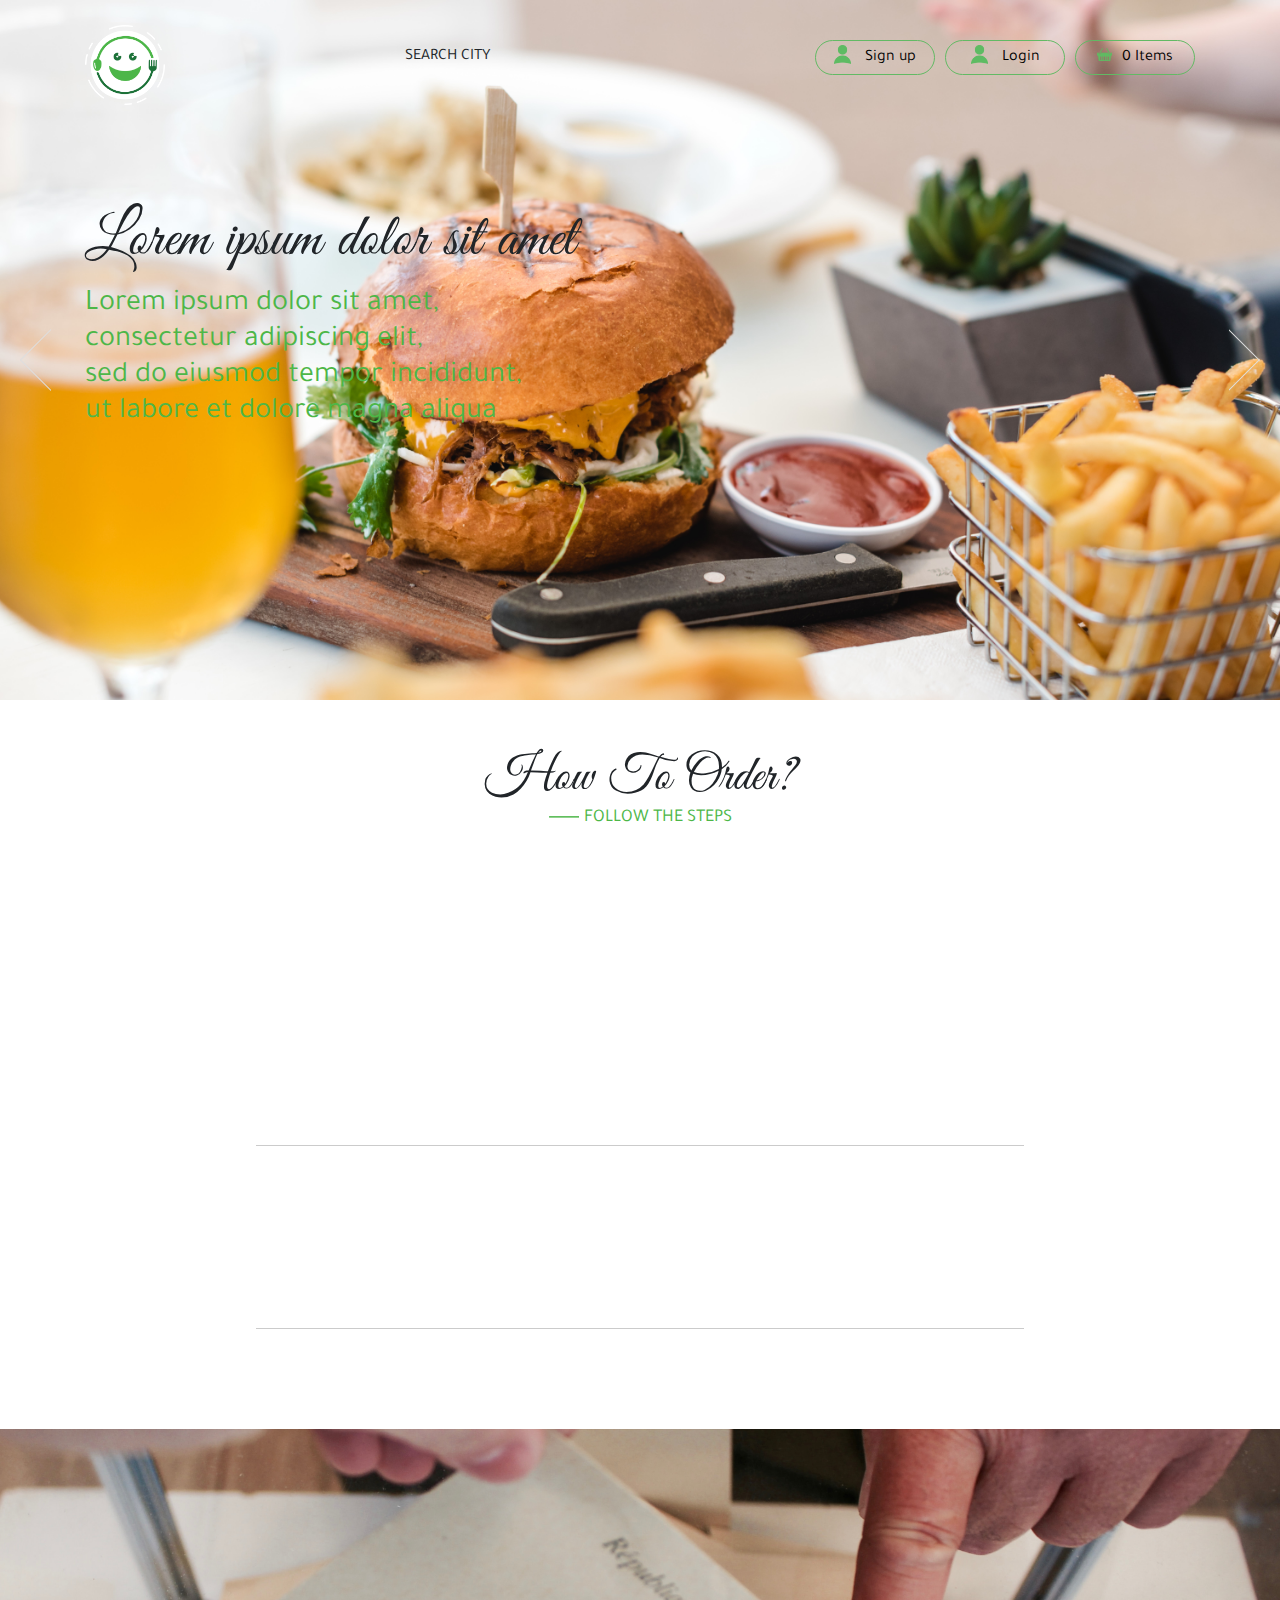
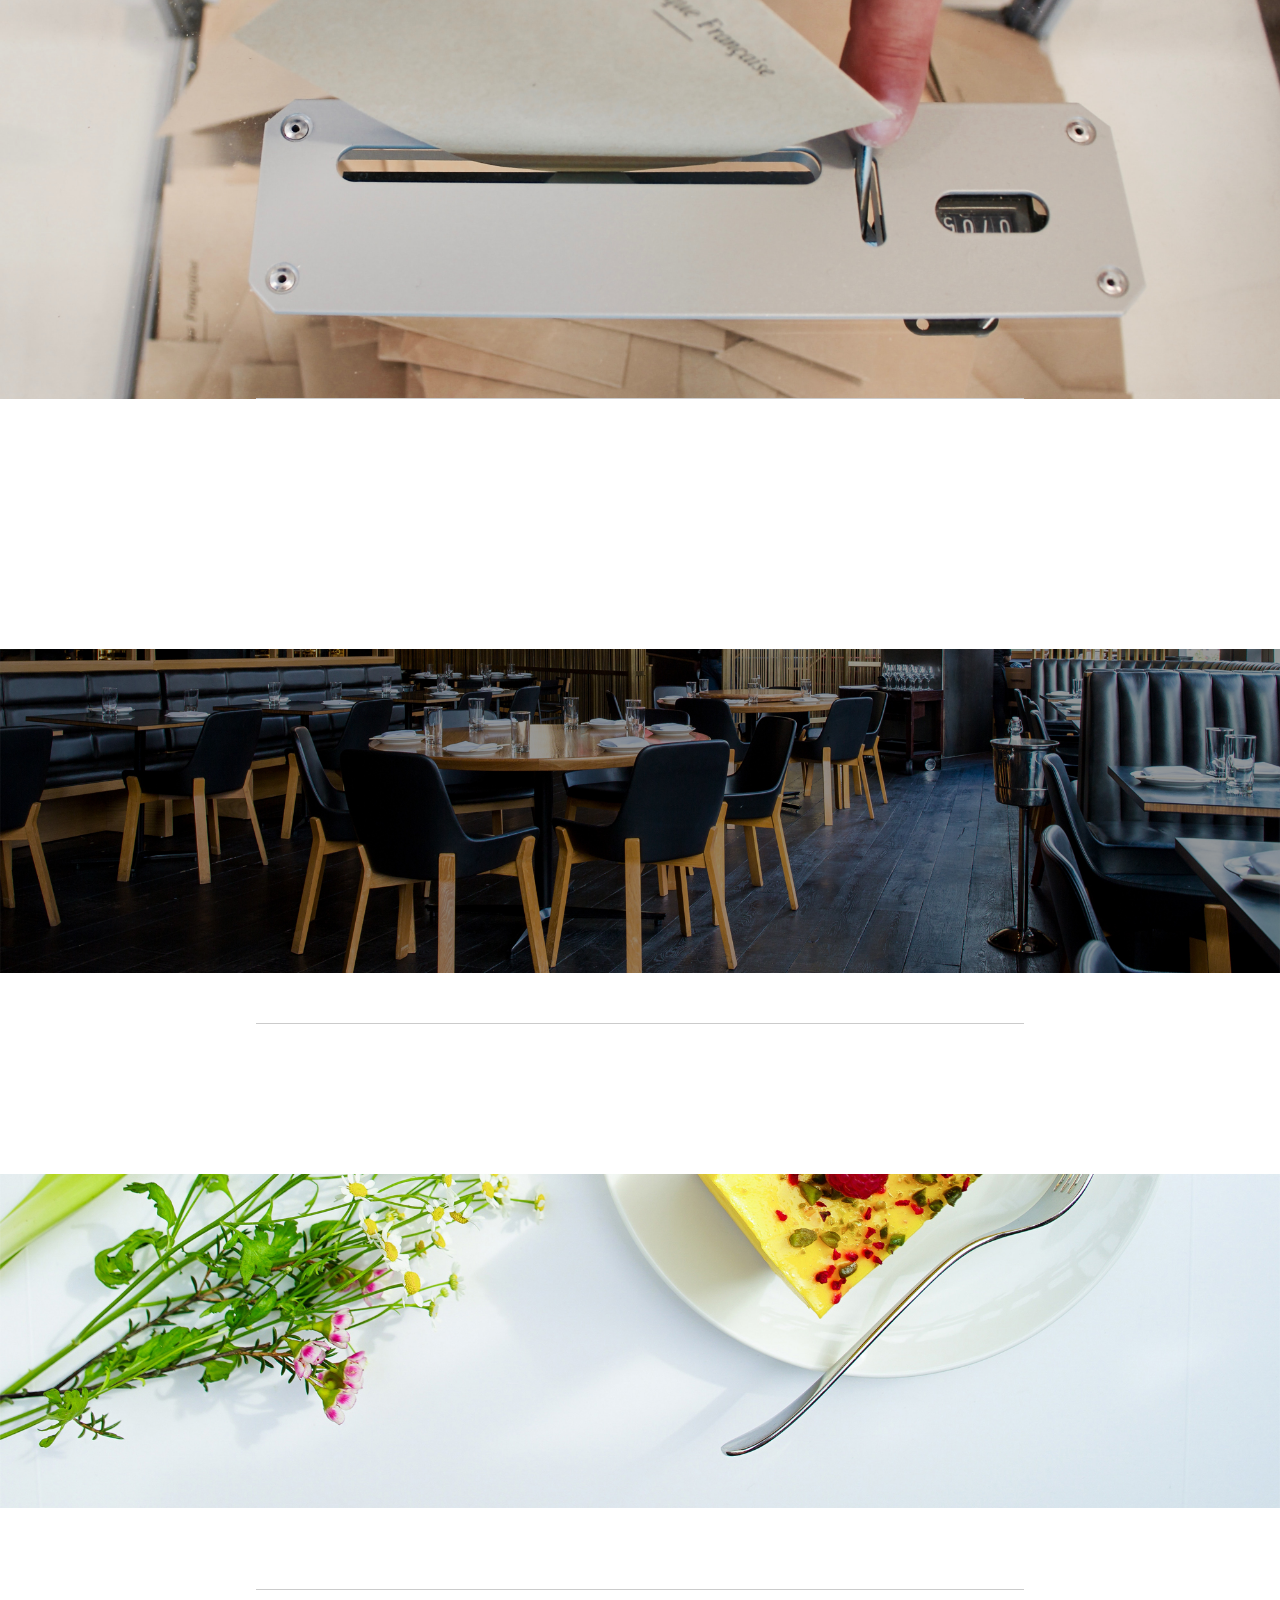
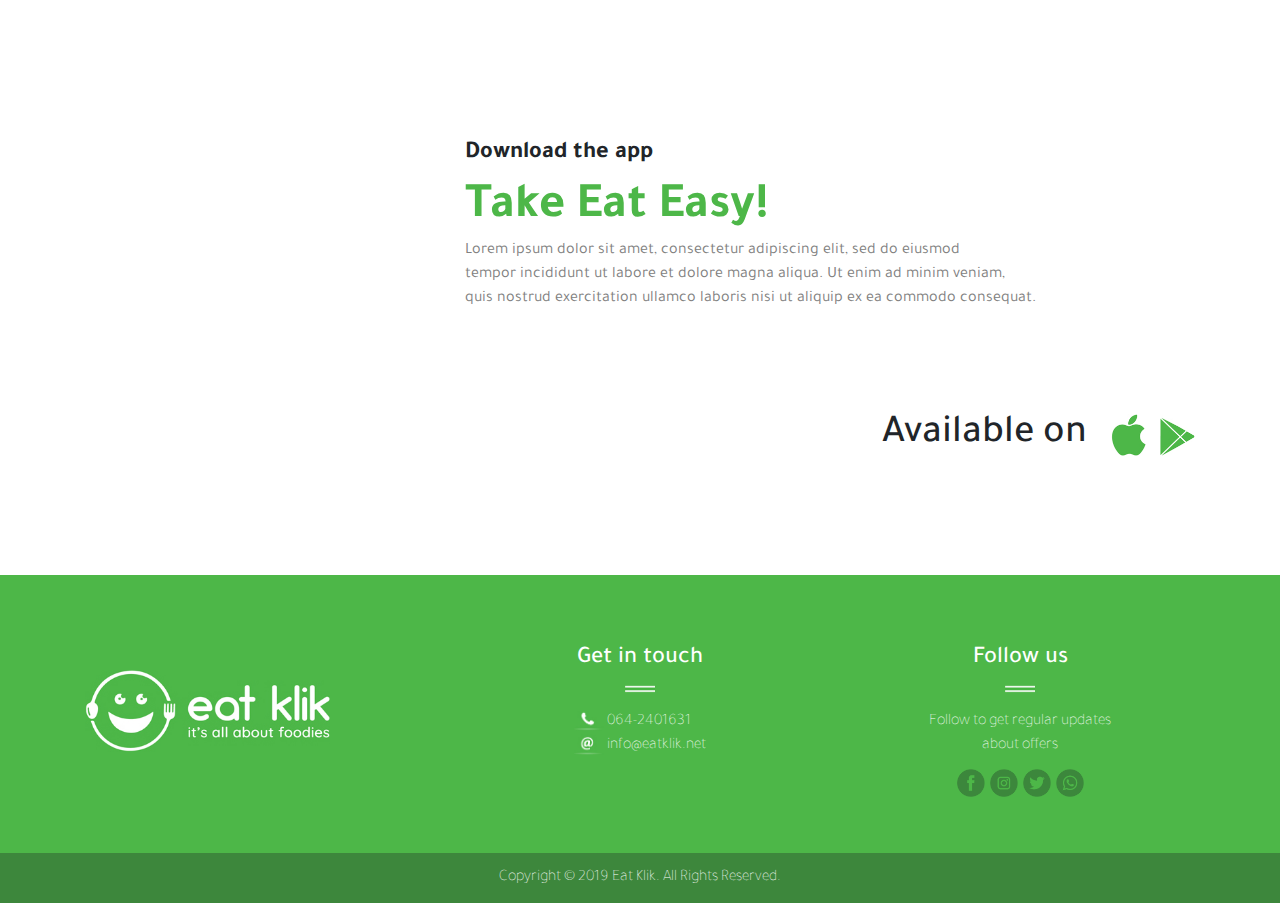
<file: index.html>
<!DOCTYPE html>
<html>

<head>
	<title>Eatklik - Home</title>
	<link rel="stylesheet" type="text/css" href="css/aos.css">
	<link rel="stylesheet" type="text/css" href="css/bootstrap.css">
	<link rel="stylesheet" type="text/css" href="css/style.css">
</head>

<body>
	<!-- Login Popup -->
	<div class="login-overlay">

		<div class="login-box">

			<div class="login-box-header">
				<div class="left-panel">Login</div>
				<div class="right-panel">x</div>
			</div>

			<!-- <div class="login-box-content">
				<input type="text" id="Email" name="Email" placeholder="Please enter your email address">
				<input type="password" id="Password" name="Password" placeholder="Please enter your password">
				<button type="button" onclick="login()">Login</button>
			</div> -->


			<div class="signup-box-content">

				<div class="signHeadings">
					
					<h2>Login</h2>
					<p>Don't have an account? <span id="signLink">Register Now</span></p>

				</div>


				<div class="loginImg">
					<img src="img/userIcon.png">
				</div>


				<form id="register-form" class="gen-form">


	
				<div class="signBox">
					<div class="signBoxIcon"><img src="img/phone.jpg"></div>	
				<input type="text" id="txtContactNumber" name="txtContactNumber" placeholder="Contact Number">
				</div>

				<div class="signBox">
					<div class="signBoxIcon"><img src="img/pswd-reg.png"></div>	
					<input type="password" id="Password" name="Password" placeholder="Please enter your password">
				</div>

				<button type="button" onclick="login()">Login</button>

				<div id="otpLink" class="reg-link">
					Forgot password?
				</div>

				</form>
			</div>
		</div>
	</div>


	<!-- not registered Popup -->

	<div class="nonReg-overlay">

		<div class="login-box nonReg-box">

			<div class="login-box-header">
				<div class="left-panel">Ooops</div>
				<div class="right-panel">x</div>
			</div>

			<!-- <div class="login-box-content">
				<input type="text" id="Email" name="Email" placeholder="Please enter your email address">
				<input type="password" id="Password" name="Password" placeholder="Please enter your password">
				<button type="button" onclick="login()">Login</button>
			</div> -->


			<div class="signup-box-content">

				<div class="signHeadings">
					
					<h2>Ooooops!</h2>
					<p>Your Number is not registered with us. Kindly fill required details to get your self registered for free.</p>

				</div>


				<form id="register-form" class="gen-form">
				

				<button type="button" onclick="freeReg()">Free register</button>


				</form>
			</div>
		</div>
	</div>

	<!-- OTP Popup -->
	<div class="otp-overlay">

		<div class="login-box">

			<div class="login-box-header">
				<div class="left-panel">Reset</div>
				<div class="right-panel">x</div>
			</div>

			<!-- <div class="login-box-content">
				<input type="text" id="Email" name="Email" placeholder="Please enter your email address">
				<input type="password" id="Password" name="Password" placeholder="Please enter your password">
				<button type="button" onclick="login()">Login</button>
			</div> -->


			<div class="signup-box-content">

				<div class="signHeadings">
					
					<h2>Reset</h2>
					<p>Please enter your registered mobile number</p>

				</div>


				<form id="register-form" class="gen-form">

					<div id="Contactform">
						<div class="signBox">
							<div class="signBoxIcon"><img src="img/mobile-reg.png"></div>	
						<input type="text" id="ContactNumber" name="ContactNumber"  placeholder="Mobile Number">
						
					</div>
					<button type="button" onclick="VerifyNumber()">Verify</button>
					</div>
	
					

					<div class="web-otp" style="display: none;">
						<p>Enter OTP Code on below <br>that received on your Mobile Number </p>

						<ul>
							
							<li>
								<span class="otpDot"></span>
								<input class="otpNum" pattern="\d*" id="Key1" onKeyPress="if(this.value.length==1) return false;" type="number" name="">
							</li>

							<li>
								<span class="otpDot "></span>
								<input class="otpNum" pattern="\d*" id="Key2" onKeyPress="if(this.value.length==1) return false;" type="number" name="">
							</li>

							<li>
								<span class="otpDot"></span>
								<input class="otpNum" pattern="\d*" id="Key3" onKeyPress="if(this.value.length==1) return false;" type="number" name="">
							</li>

							<li>
								<span class="otpDot"></span>
								<input class="otpNum" pattern="\d*" id="Key4" onKeyPress="if(this.value.length==1) return false;" type="number" name="">
							</li>

						</ul>
						<button type="button" onclick="VerifyUser()">Reset</button>

					</div>



					<div id="otploginLink" class="reg-link">
						Login
					</div>

				</form>


			</div>
		</div>
	</div>


	<!-- Signup Popup -->
	<div class="signup-overlay">

		<div class="signup-box">

			<div class="signup-box-header">
				<div class="left-panel">Signup</div>
				<div class="right-panel">x</div>
			</div>

			<div class="signup-box-content">

				<div class="signHeadings">
					
					<h2>Register</h2>
					<p>Already registered? <span id="loginLink">Login Here</span></p>

				</div>

				<form id="register-form" class="gen-form">


	
				<div class="signBox">
					<div class="signBoxIcon"><img src="img/name-reg.png"></div>	
					<input type="text" id="name" name="name" placeholder="Name">
				</div>

				<div class="signBox">
					<div class="signBoxIcon"><img src="img/mobile-reg.png"></div>	
					<input type="text" id="mobNum" name="mobNum" placeholder="Mobile Number">
				</div>

				<div class="signBox">
					<div class="signBoxIcon"><img src="img/email-reg.png"></div>	
					<input type="email" id="email" name="email" placeholder="Email Address">
				</div>

				<div class="signBox">
					<div class="signBoxIcon"><img src="img/pswd-reg.png"></div>	
					<input type="password" id="password" name="password" placeholder="Password">
				</div>

				<div class="signBox">
					<div class="signBoxIcon"><img src="img/pswd-reg.png"></div>	
					<input type="password" id="password2" name="password2" placeholder="Confirm Password">
				</div>

				<button id="signup-btn" type="button" onclick="SignUp()">Register</button>

				</form>
			</div>
		</div>
	</div>

	<!-- Banner -->

	<div id="header" class="restaurant-banner top-sticky">

		<div class="container">

			<div class="row">

				<div class="col-xs-12 col-sm-12 col-md-12 col-lg-12">

					<div class="left-panel">

						<div class="logo">
							<a href="index.html"><img src="img/logo.png"></a>
						</div>

					</div>

					<div class="right-panel">

						<div class="nav">

							<ul>
								<li class="logoutLi">
									<a class="nav-item header-user-icon" href="#">
										<img src="img/user-icon.png">
										logout
									</a>
								</li>

								<li class="signup signupLi">
									<a class="nav-item header-user-icon signupBtn" href="#">
										<img src="img/user-icon.png">
										Sign up
									</a>
								</li>

								<li class="loginLi">
									<a class="nav-item header-user-icon loginBtn" href="#">
										<img src="img/user-icon.png">
										login
									</a>
								</li>



								<li>
									<div class="cart"></div>
								</li>
								<span class="myProfileOrders"></span>

							</ul>

						</div>

					</div>

				</div>

			</div>

		</div>

	</div>

	<div id="banner">

		<div class="container">

			<div class="row">

				<div class="col-xs-12 col-sm-12 col-md-12 col-lg-12">

					<div class="left-panel">

						<div class="logo">
							<a href="index.html"><img src="img/logo.png"></a>
						</div>

					</div>

					<div class="right-panel">


						<div class="nav">

							<ul>
								<li>
									<div class="search-item">

										<span>SEARCH CITY</span>

										<div class="search-box">
											<img src="img/search-icon.png">
											<input type="text" name="">
										</div>

									</div>
								</li>

								<li class="logoutLi">
									<a class="nav-item header-user-icon" href="#">
										<img src="img/user-icon.png">
										logout
									</a>
								</li>

								<li class="signup signupLi">
									<a class="nav-item header-user-icon signupBtn" href="#">
										<img src="img/user-icon.png">
										Sign up
									</a>
								</li>

								<li class="top-btn loginLi">
									<a class="nav-item header-user-icon loginBtn" href="#">
										<img src="img/user-icon.png">
										Login
									</a>
								</li>

								<li class="top-btn">
									<div class="cart"></div>
								</li>
								<span class="myProfileOrders"></span>


							</ul>

						</div>

					</div>

				</div>


				<div class="col-xs-12 col-sm-12 col-md-12 col-lg-12">

					<div class="cycle-slideshow composite-example" data-cycle-fx="scrollHorz" data-cycle-timeout="5000"
						data-cycle-prev=".lg_left_arrow-1" data-cycle-next=".lg_right_arrow-1"
						data-cycle-slides="> .banner-text">

						<div class="banner-text">

							<h1>Lorem ipsum dolor sit amet</h1>

							<p>Lorem ipsum dolor sit amet, <br>
								consectetur adipiscing elit, <br>
								sed do eiusmod tempor incididunt, <br>
								ut labore et dolore magna aliqua
							</p>

						</div>

						<div class="banner-text">

							<h1>Some Headings Goes here</h1>

							<p>Here is second para <br>
								with some new text contents, <br>
								in it <br>
								ut labore et dolore magna aliqua
							</p>

						</div>

						<div class="banner-text">

							<h1>Third Heading</h1>

							<p>Third heading is about,<br>
								sed do eiusmod tempor incididunt, <br>
								and some more contents <br>
								will goes here...
							</p>

						</div>

					</div>

				</div>

			</div>

		</div>

		<div class="left_arrow lg_left_arrow-1"><img src="img/lefti.png" alt=""></div>
		<div class="right_arrow lg_right_arrow-1"><img src="img/righti.png" alt=""></div>


		<div class="web-slider">


			<div class="cycle-slideshow" data-cycle-fx=fade data-cycle-timeout=5000 data-cycle-pager="#adv-custom-pager"
				data-cycle-prev=".lg_left_arrow-1" data-cycle-next=".lg_right_arrow-1">

				<img src="img/banner.jpg" alt="">
				<img src="img/business-overlay.jpg" alt="">
				<img src="img/banner-about.jpg" alt="">

			</div>


		</div>


	</div>


	<!-- How to Order -->

	<div id="order">

		<div class="panel">

			<div class="container">

				<div class="row">

					<div class="col-xs-12 col-sm-12 col-md-12 col-lg-12">

						<div class="heading" data-aos="fade-down" data-aos-duration="500" data-aos-easing="ease-in-out">

							<h2>How To Order?</h2>
							<p><img src="img/order-line.jpg">Follow the steps</p>

						</div>

					</div>


					<div class="col-xs-12 col-sm-12 col-md-3 col-lg-3" data-aos="fade-up" data-aos-duration="2000">

						<div class="four-panel">

							<div class="order-icon">
								<img src="img/order-icon-1.jpg">
							</div>

							<h3>Choose Your Location</h3>

							<p>Choose your delivery <br> Location</p>

						</div>

					</div>

					<div class="col-xs-12 col-sm-12 col-md-3 col-lg-3" data-aos="fade-up" data-aos-duration="2000">

						<div class="four-panel">

							<div class="order-icon">
								<img src="img/order-icon-2.jpg">
							</div>

							<h3>Choose Restaurant</h3>

							<p>Choose the restaurant from <br> whom you want to order</p>

						</div>

					</div>

					<div class="col-xs-12 col-sm-12 col-md-3 col-lg-3" data-aos="fade-up" data-aos-duration="2000">

						<div class="four-panel">

							<div class="order-icon">
								<img src="img/order-icon-3.jpg">
							</div>

							<h3>Make Your Order</h3>

							<p>Select the food that best <br> suits your appetite</p>

						</div>

					</div>

					<div class="col-xs-12 col-sm-12 col-md-3 col-lg-3" data-aos="fade-up" data-aos-duration="2000">

						<div class="four-panel">

							<div class="order-icon">
								<img src="img/order-icon-4.jpg" class="order-forth-img">
							</div>

							<h3>Track Your Order</h3>

							<p>The solution to your cravings <br> is on its way</p>

						</div>

					</div>


				</div>

			</div>

		</div>

		<div class="br">

		</div>

	</div>



	<!-- choose city -->

	<div id="choose-city">

		<div class="panel">

			<div class="container">

				<div class="row">

					<div class="col-xs-12 col-sm-12 col-md-12 col-lg-12">

						<div class="heading" data-aos="fade-down" data-aos-duration="500" data-aos-easing="ease-in-out">

							<h2>Choose your City</h2>
							<p><img src="img/order-line.jpg">Choose your city</p>

						</div>

					</div>

					<div id="cityHtml" style="display: contents;">

						<!-- <div class="col-xs-12 col-sm-12 col-md-3 col-lg-3" data-aos="fade-up" data-aos-duration="2000">

							<div class="four-panel">
								
								<div class="ccc">
									
									<div class="ccc-border">

										<div class="top-right-hider"></div>
										<div class="bottom-left-hider"></div>
										
											
										<a href="#">
											<div class="ccc-img">
												
												<img src="img/isld-pic.jpg">

												<div class="ccc-name">Islamabad</div>

											</div>
										</a>

									</div>

								</div>

							</div>

						</div>  -->

					</div>

				</div>

			</div>

		</div>

		<div class="br">

		</div>

	</div>



	<!-- Your City Not listed -->

	<div id="not-listed">

		<div class="panel">

			<div class="container">

				<div class="row">

					<div class="col-xs-12 col-sm-12 col-md-12 col-lg-12">

						<div class="heading" data-aos="fade-down" data-aos-duration="500" data-aos-easing="ease-in-out">

							<h2 class="underline">Your City Is Not Listed?</h2>

						</div>

					</div>

				</div>

			</div>


			<div class="not-listed">

				<div class="container">

					<div class="row">

						<div class="col-xs-12 col-sm-12 col-md-12 col-lg-12" data-aos="fade-right"
							data-aos-duration="2000">

							<p>
								We would highly appreciate if you can put your <br>
								location in our voting list so that we may on that in near future. <br>
								Thanks!
							</p>

						</div>

						<div class="col-xs-12 col-sm-12 col-md-12 col-lg-12" data-aos="fade-up"
							data-aos-duration="2000">

							<a href="#">Click here to vote</a>

						</div>

					</div>

				</div>

			</div>


		</div>

		<div class="br">

		</div>

	</div>



	<!-- Want to grow your business -->

	<div id="business">

		<div class="panel">

			<div class="container">

				<div class="row">

					<div class="col-xs-12 col-sm-12 col-md-12 col-lg-12">

						<div class="heading" data-aos="fade-down" data-aos-duration="500" data-aos-easing="ease-in-out">

							<h2 class="underline">Want to grow your business?</h2>

						</div>

					</div>

				</div>

			</div>


			<div class="business not-listed">

				<div class="container">

					<div class="row">

						<div class="col-xs-12 col-sm-12 col-md-12 col-lg-12" data-aos="fade-right"
							data-aos-duration="2000">

							<img src="img/white-line.jpg">
							<p>
								Get your restaurant registered with <br>
								<span>eat klik</span> Today
							</p>

						</div>

						<div class="col-xs-12 col-sm-12 col-md-12 col-lg-12" data-aos="fade-up"
							data-aos-duration="2000">
							<div class="left-panel">
								<h3>Let's become our business partner</h3>
							</div>
							<div class="right-panel"><a href="#">Click here to vote</a></div>

						</div>

					</div>

				</div>

			</div>


		</div>

		<div class="br">

		</div>

	</div>



	<!-- About us -->

	<div id="about">

		<div class="panel">

			<div class="container">

				<div class="row">

					<div class="col-xs-12 col-sm-12 col-md-12 col-lg-12">

						<div class="heading" data-aos="fade-down" data-aos-duration="500" data-aos-easing="ease-in-out">

							<h2 class="underline">About Us</h2>

						</div>

					</div>

				</div>

			</div>


			<div class="about">

				<div class="container">

					<div class="row">

						<div class="col-xs-12 col-sm-12 col-md-12 col-lg-12">

							<p data-aos="fade-left" data-aos-duration="2000" data-aos-delay="300">
								eat klik offers a food delivery services. <br>
								You can order food from any listed <br>
								free home delivery. No hidden Charges. <br>
								We deliver meal at the rates of restaurants <br>
								menu.
							</p>

						</div>

					</div>

				</div>

			</div>


		</div>

		<div class="br">

		</div>

	</div>



	<!-- Application -->

	<div id="app">

		<div class="panel app">

			<div class="container">

				<div class="row">

					<div class="col-xs-12 col-sm-12 col-md-4 col-lg-4">

						<div class="mobile"><img src="img/mobile.jpg" data-aos="slide-right"></div>

					</div>

					<div class="col-xs-12 col-sm-12 col-md-8 col-lg-8">

						<div class="app-info">

							<h4>Download the app</h4>
							<h3>Take Eat Easy!</h3>
							<p>

								Lorem ipsum dolor sit amet, consectetur adipiscing elit, sed do eiusmod <br>
								tempor incididunt ut labore et dolore magna aliqua. Ut enim ad minim veniam, <br>
								quis nostrud exercitation ullamco laboris nisi ut aliquip ex ea commodo consequat.
							</p>

						</div>

						<div class="app-link">

							<h3>Available on</h3>
							<img src="img/apple.jpg">
							<img src="img/play.jpg">

						</div>

					</div>

				</div>

			</div>

		</div>

	</div>



	<!-- Footer -->

	<div id="footer">

		<div class="panel footer">

			<div class="container">

				<div class="row">

					<div class="col-xs-12 col-sm-12 col-md-4 col-lg-4">

						<div class="footer-logo">
							<img src="img/footer-logo.jpg">
						</div>

					</div>

					<div class="col-xs-12 col-sm-12 col-md-4 col-lg-4">

						<div class="footer-contact">

							<h4>Get in touch</h4>

							<div class="double-line">
								<img src="img/double-line.jpg">
							</div>

							<div class="footer-touch">
								<div class="footer-touch-row">
									<img class="contact-img" src="img/phone.jpg"> <span>064-2401631</span>
								</div>

								<div class="footer-touch-row">
									<img class="contact-img" src="img/at.jpg"> <span>info@eatklik.net</span>
								</div>
							</div>

						</div>

					</div>

					<div class="col-xs-12 col-sm-12 col-md-4 col-lg-4">

						<div class="footer-contact">

							<h4>Follow us</h4>

							<div class="double-line">
								<img src="img/double-line.jpg">
							</div>

							<div class="footer-text footer-mobile">
								<p>Follow to get regular updates <br> about offers</p>
							</div>

							<div class="footer-social">

								<ul>
									<li>
										<a href="#">
											<img src="img/facebook.png">
											<img src="img/facebook-hover.png" class="footer-img-hover">
										</a>
									</li>

									<li>
										<a href="#">
											<img src="img/insta.png">
											<img src="img/insta-hover.png" class="footer-img-hover">
										</a>
									</li>

									<li>
										<a href="#">
											<img src="img/twitter.png">
											<img src="img/twitter-hover.png" class="footer-img-hover">
										</a>
									</li>

									<li>
										<a href="#">
											<img src="img/whatsapp.png">
											<img src="img/whatsapp-hover.png" class="footer-img-hover">
										</a>
									</li>
								</ul>

							</div>

						</div>

					</div>

				</div>

			</div>

		</div>

	</div>


	<!-- Mini Footer -->

	<div id="mini-footer">
		<p>Copyright &copy; 2019 Eat Klik. All Rights Reserved.</p>
	</div>




	<!-- Srcipts -->


	<script type="text/javascript" src="js/aos.js"></script>
	<script type="text/javascript" src="js/jquery.js"></script>
	<script type="text/javascript" src="js/cycle.js"></script>
	<script type="text/javascript" src="js/jquery.validate.js"></script>
	<script type="text/javascript" src="js/validation.js"></script>

	<script src="server.js"></script>
	<script src="index.js"></script>
	<script src="common.js"></script>


	<script type="text/javascript">

		$(window).scroll(function () {
			var sticky = $('.top-sticky'),
				scroll = $(window).scrollTop();

			if (scroll >= 75) sticky.slideDown('fast');
			else sticky.slideUp();
		});
	</script>




	<script type="text/javascript">

		$(document).ready(function () {

			$(".search-item span").click(function () {

				$(this).css({ "display": "none", "opacity": "0" });
				$(".search-box").css({ "display": "block", "opacity": "1", "width": "100%", "z-index": "999999" });
				$(".search-box img").css({ "opacity": "1", "width": "19px" });
				setTimeout(function () { $(".search-box input").focus() }, 1000);

			});

			$(".search-box input").focusout(function () {

				$(".search-item span").css({ "display": "block", "opacity": "1" });
				$(".search-box").css({ "display": "none", "opacity": "0", "width": "0", "z-index": "0" });
				$(".search-box img").css({ "opacity": "0", "width": "0" });
				$(this).val("")

			});

		});

	</script>

	<script type="text/javascript">
		AOS.init();
	</script>

</body>
</file>
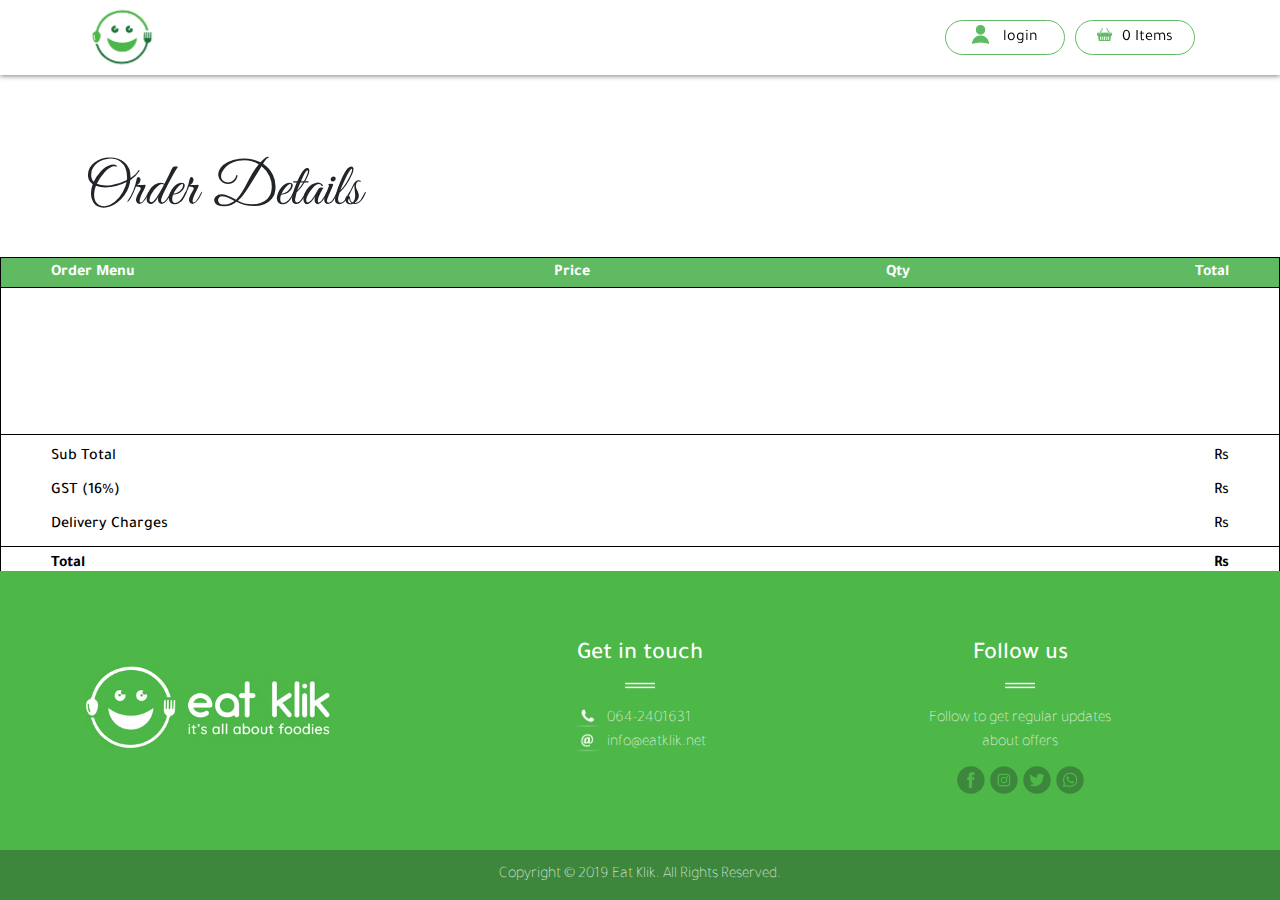
<file: order-details.html>
<!DOCTYPE html>
<html>

<head>
    <title>Eatklik - Order Details</title>
    <link rel="stylesheet" type="text/css" href="css/bootstrap.css">
    <link rel="stylesheet" type="text/css" href="css/style.css">
    <script type="text/javascript" src="js/jquery.js"></script>
</head>

<body>
    <!-- Banner -->
    <div id="header" class="restaurant-banner">

        <div class="container">

            <div class="row">

                <div class="col-xs-12 col-sm-12 col-md-12 col-lg-12">

                    <div class="left-panel">

                        <div class="logo">
                            <a href="index.html"><img src="img/logo.png"></a>
                        </div>

                    </div>

                    <div class="right-panel">


                        <div class="nav">

                            <ul>
                                <li class="logoutLi">
                                    <a class="nav-item header-user-icon" href="#">
                                        <img src="img/user-icon.png">
                                        logout
                                    </a>
                                </li>

                                <li class="loginLi">
                                    <a class="nav-item header-user-icon loginBtn" href="#">
                                        <img src="img/user-icon.png">
                                        login
                                    </a>
                                </li>

                                <li>
                                    <div class="cart"></div>
                                </li>
                                <span class="myProfileOrders"></span>
                            </ul>

                        </div>

                    </div>

                </div>

            </div>

        </div>

    </div>

    <div id="myOrdersHeading" class="pro-heading">
        <div class="container">

            <div class="row">
            
                <div class="col-lg-12 col-md-12 col-sm-12 col-xs-12">
        
                    <h1>Order Details</h1>
                    
                </div>

            </div>

        </div>
    </div>


    <div class="pro-row">
        <div class="col-l">
            <!-- Order Details Panel -->
            <div class="order-panel order-detail-panel order-panel cycle-slide cycle-slide-active">

                <section class="order-panel-header">

                    <div style="text-align: left; padding-left: 50px;" class="order-panel-col order-panel-width"  >
                        <h5>Order Menu</h5>
                    </div>
                    
                    <div class="order-panel-col order-panel-width">
                        <h5>Price</h5>
                    </div>

                    <div class="order-panel-col order-panel-width">
                        <h5>Qty</h5>
                    </div>

                    <div class="order-panel-col order-panel-width">
                        <h5>Total</h5>
                    </div>

                </section>

                <span id="orderItems"></span>

                <div class="order-detail-sum order-details-sum">

                    <div class="left-panel">
                        <p>Sub Total</p>
                        <p>GST (16%)</p>
                        <p>Delivery Charges</p>
                    </div>

                    <div class="right-panel">
                        <p>Rs <span id="subtotal"></span></p>
                        <p>Rs  <span id="GST"></span></p>
                        <p>Rs  <span id="DeliveryCharges"></span></p>
                    </div>

                </div>

                <div class="order-detail-total order-details-total">

                    <div class="left-panel">
                        <p>Total</p>
                    </div>

                    <div class="right-panel">
                        <p>Rs <span id="grandTotal"></span></p>
                    </div>

                </div>

            </div>
        </div>

    </div>

    </div>


    <!-- Footer -->

    <div id="footer" style="position: absolute; bottom: 50px; width: 100%;">

        <div class="panel footer">

            <div class="container">

                <div class="row">

                    <div class="col-xs-12 col-sm-12 col-md-4 col-lg-4">

                        <div class="footer-logo">
                            <img src="img/footer-logo.jpg">
                        </div>

                    </div>

                    <div class="col-xs-12 col-sm-12 col-md-4 col-lg-4">

                        <div class="footer-contact">

                            <h4>Get in touch</h4>

                            <div class="double-line">
                                <img src="img/double-line.jpg">
                            </div>

                            <div class="footer-touch">
                                <div class="footer-touch-row">
                                    <img class="contact-img" src="img/phone.jpg"> <span>064-2401631</span>
                                </div>

                                <div class="footer-touch-row">
                                    <img class="contact-img" src="img/at.jpg"> <span>info@eatklik.net</span>
                                </div>
                            </div>

                        </div>

                    </div>

                    <div class="col-xs-12 col-sm-12 col-md-4 col-lg-4">

                        <div class="footer-contact">

                            <h4>Follow us</h4>

                            <div class="double-line">
                                <img src="img/double-line.jpg">
                            </div>

                            <div class="footer-text footer-mobile">
                                <p>Follow to get regular updates <br> about offers</p>
                            </div>

                            <div class="footer-social">

                                <ul>
                                    <li>
                                        <a href="#">
                                            <img src="img/facebook.png">
                                            <img src="img/facebook-hover.png" class="footer-img-hover">
                                        </a>
                                    </li>

                                    <li>
                                        <a href="#">
                                            <img src="img/insta.png">
                                            <img src="img/insta-hover.png" class="footer-img-hover">
                                        </a>
                                    </li>

                                    <li>
                                        <a href="#">
                                            <img src="img/twitter.png">
                                            <img src="img/twitter-hover.png" class="footer-img-hover">
                                        </a>
                                    </li>

                                    <li>
                                        <a href="#">
                                            <img src="img/whatsapp.png">
                                            <img src="img/whatsapp-hover.png" class="footer-img-hover">
                                        </a>
                                    </li>
                                </ul>

                            </div>

                        </div>

                    </div>

                </div>

            </div>

        </div>

    </div>

    <!-- Mini Footer -->

    <div id="mini-footer" style="position: absolute; bottom: 0;">
        <p>Copyright &copy; 2019 Eat Klik. All Rights Reserved.</p>
    </div>

    <!-- Scripts -->

    <script type="text/javascript" src="js/jquery.js"></script>
    <script type="text/javascript" src="js/cycle.js"></script>
    <script src="server.js"></script>
    <script src="common.js"></script>
    <script src="order-details.js"></script>
</body>
</file>
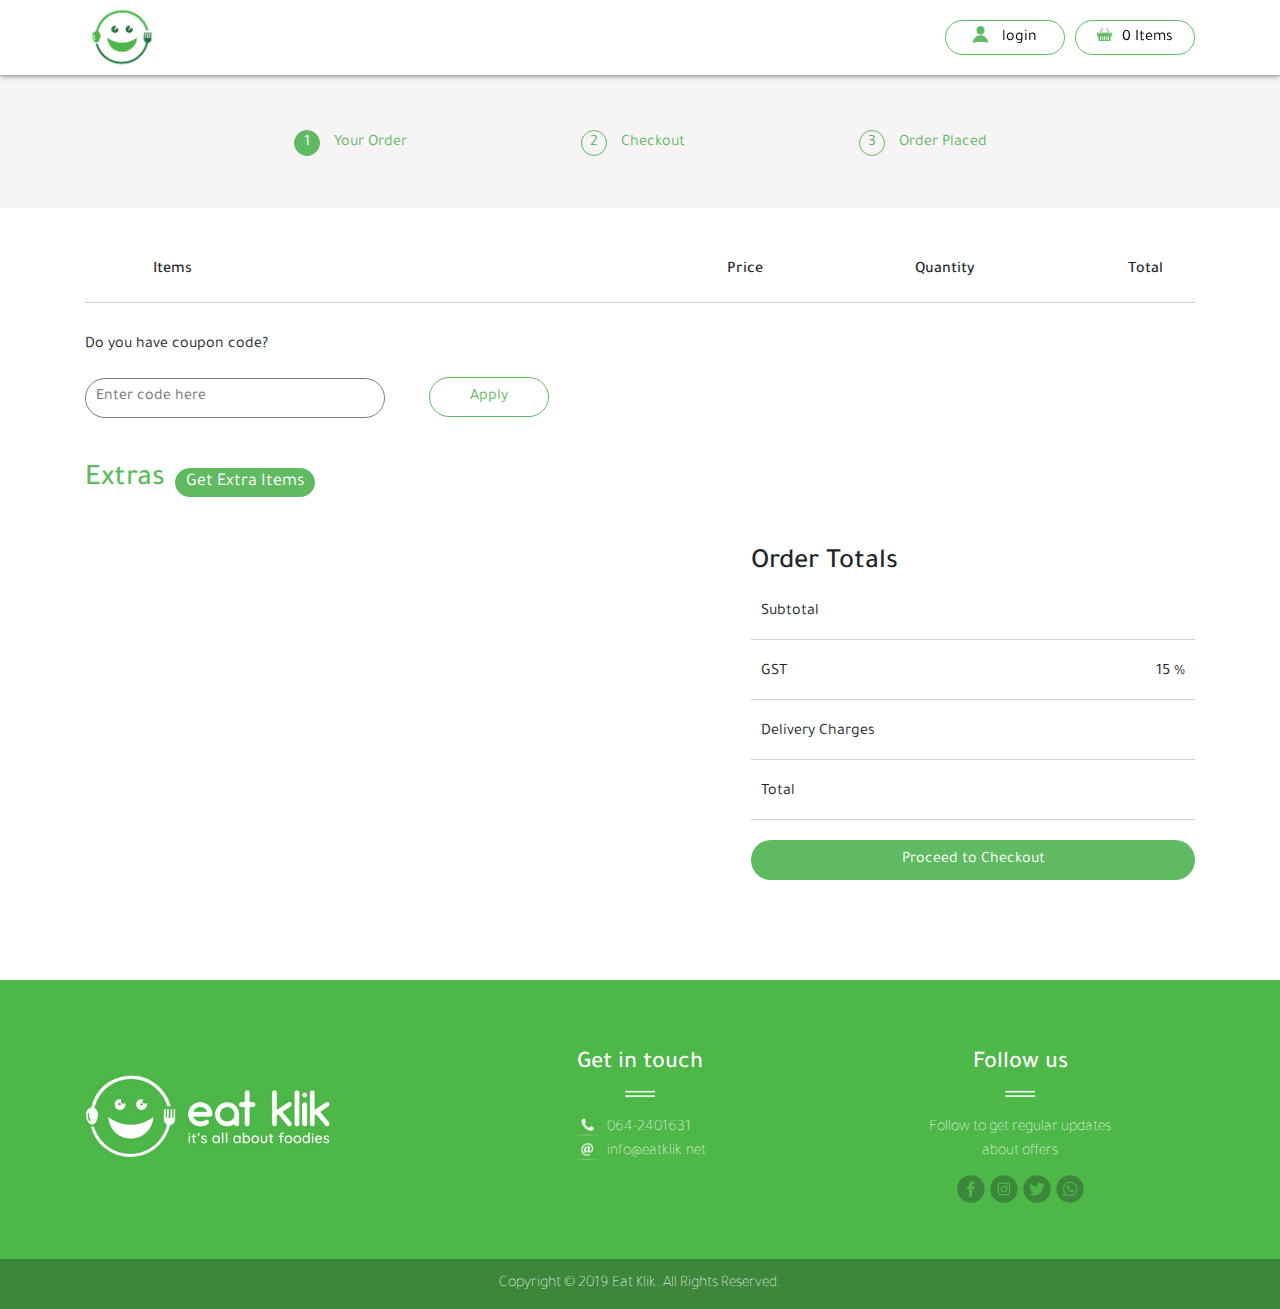
<file: order.html>
<!DOCTYPE html>
<html>

<head>
	<title>Eatklik - Your Order</title>
	<link rel="stylesheet" type="text/css" href="css/bootstrap.css">
	<link rel="stylesheet" type="text/css" href="css/style.css">
	<script type="text/javascript" src="js/jquery.js"></script>
</head>

<body>
	<!-- Login Popup -->
	<div class="login-overlay">

		<div class="login-box">

			<div class="login-box-header">
				<div class="left-panel">Login</div>
				<div class="right-panel">x</div>
			</div>

			<div class="login-box-content">
				<input type="text" id="Email" name="Email" placeholder="Please enter your email address">
				<input type="password" id="Password" name="Password" placeholder="Please enter your password">
				<input type="submit" value="Submit" onclick="login()">
			</div>
		</div>
	</div>

	<!-- Banner -->

	<div id="header" class="restaurant-banner">

		<div class="container">

			<div class="row">

				<div class="col-xs-12 col-sm-12 col-md-12 col-lg-12">

					<div class="left-panel">

						<div class="logo">
							<a href="index.html"><img src="img/logo.png"></a>
						</div>

					</div>

					<div class="right-panel">


						<div class="nav">

							<ul>
								<!-- <li>
									<a class="back" href="03. menu.html">Back to menu</a>
								</li> -->
								<li class="logoutLi">
									<a class="nav-item header-user-icon" href="#">
										<img src="img/user-icon.png">
										logout
									</a>
								</li>

								<li class="loginLi">
									<a class="nav-item loginBtn" href="#">
										<img src="img/user-icon.png">
										login
									</a>
								</li>

								<li>
									<div class="cart"></div>
								</li>
								<span class="myProfileOrders"></span>

							</ul>

						</div>

					</div>

				</div>

			</div>

		</div>

	</div>


	<!-- Link Panel -->

	<div id="link">

		<div class="container">

			<div class="row">

				<div class="col-xs-12 col-sm-12 col-md-12 col-lg-12">

					<ul>

						<li>
							<a class="active" href="order.html"><span class="num">1</span> Your Order</a>
						</li>

						<li>
							<a href="#" onclick="checkout()"><span class="num">2</span> Checkout</a>
						</li>

						<li>
							<a href="#"><span class="num">3</span> Order Placed</a>
						</li>

					</ul>

				</div>

			</div>

		</div>

	</div>


	<!-- Order Panel -->

	<div id="order">

		<div class="container">

			<div class="row">

				<div class="col-xs-12 col-sm-12 col-md-12 col-lg-12">

					<ul class="first-ul">

						<div class="left-panel">

							<li>

							</li>

							<li>
								Items
							</li>

						</div>

						<div class="right-panel">

							<li>
								Price
							</li>

							<li>
								Quantity
							</li>

							<li>
								Total
							</li>

						</div>

					</ul>

					<div id="itemValues"></div>
					<!-- 
					<ul class="second-ul">

						<div class="left-panel">

							<li>
								<img src="img/cross-dark.jpg">
							</li>

							<li>
								Mutton Handi (Half)
							</li>

						</div>

						<div class="right-panel">

							<li>
								Rs. 500
							</li>

							<li>
								<div class="quantity-box">

									<span class="left"><img src="img/minus.png"></span>
									<span class="qty">1</span>
									<span class="right"><img src="img/plus.png"></span>

								</div>
							</li>

							<li>
								Rs. 500
							</li>

						</div>

					</ul>

					<ul class="second-ul">

						<div class="left-panel">

							<li>
								<img src="img/cross-dark.jpg">
							</li>

							<li>
								Chicken Karhai (Half)
							</li>

						</div>

						<div class="right-panel">

							<li>
								Rs. 700
							</li>

							<li>
								<div class="quantity-box">

									<span class="left"><img src="img/minus.png"></span>
									<span class="qty">3</span>
									<span class="right"><img src="img/plus.png"></span>

								</div>
							</li>

							<li>
								Rs. 2100
							</li>

						</div>

					</ul>

					<ul class="second-ul last-ul">

						<div class="left-panel">

							<li>
								<img src="img/cross-dark.jpg">
							</li>

							<li>
								Chicken Handi (Full)
							</li>

						</div>

						<div class="right-panel">

							<li>
								Rs. 950
							</li>

							<li>
								<div class="quantity-box">

									<span class="left"><img src="img/minus.png"></span>
									<span class="qty">1</span>
									<span class="right"><img src="img/plus.png"></span>

								</div>
							</li>

							<li>
								Rs. 950
							</li>

						</div>

					</ul> -->

				</div>

			</div>

		</div>

	</div>



	<!-- Coupon Panel -->

	<div id="coupon">

		<div class="container">

			<div class="row">

				<div class="col-xs-12 col-sm-12 col-md-12 col-lg-12">

					<div class="have-coupon">Do you have coupon code?</div>

					<input type="text" id="coupon-input" name="" placeholder="Enter code here">
					<input  onclick="loadCouponCode()" type="submit" name="" placeholder="" value="Apply">

				</div>

			</div>

		</div>

	</div>



 	<div id="extra">
		
		<div class="container">
			
			<div class="row">

				<div class="col-xs-12 col-sm-12 col-md-12 col-lg-12">

					<div class="left-panel">
						<h4>Extras</h4>

						
						<!-- <select class="extra-select" name="extraItems" id="extraItems" >
							<option selected hidden>Choose item</option>
						</select> -->

	 					 <!-- <button class="extra-btn" onclick="AddToCart()" >Add to Cart</button>  -->
	 					 <button class="extra-btn" onclick="GetExtraItem()" >Get Extra Items</button> 


					</div>

					

				</div>	

			</div>

		</div>

	</div>



	   <!-- extra items table -->
	  
	   <!-- <div id="order" class="extra-order " style="margin-top: 1px;">
		
		<div class="container">
			
			<div class="row">

				<div class="col-xs-12 col-sm-12 col-md-12 col-lg-12">

					<ul class="first-ul">
						
						<div class="left-panel">

							<li>
								
							</li>

							<li>
								Items
							</li>

						</div>

						<div class="right-panel">

							<li>
								Price
							</li>

							<li>
								Quantity
							</li>

							<li>
								Total
							</li>

						</div>

					</ul>

					<div id="extraItemValues"> </div>

				</div>
			</div>
		</div>
	 </div> -->


	<!-- Order Totals -->

	<div id="order-total">

		<div class="container">

			<div class="row">

				<div class="col-xs-12 col-sm-12 col-md-12 col-lg-12">


					<div class="order-summary">

						<h3>Order Totals</h3>

						<ul>
							<li>

								<div class="left-panel">
									Subtotal
								</div>

								<div class="right-panel">
									<input type="number" id="subtotal" disabled class="order-summary-input-values">
								</div>

							</li>

							<li>

								<div class="left-panel">
									GST
								</div>

								<div class="right-panel">
									15 %
								</div>

							</li>

							<li>

								<div class="left-panel">
									Delivery Charges
								</div>

								<div class="right-panel">
									<input type="number" id="DelCharges" disabled class="order-summary-input-values">
								</div>

							</li>

							<li>

								<div class="left-panel">
									Total
								</div>

								<div class="right-panel">
									<input type="number" id="grandTotal" disabled class="order-summary-input-values">
								</div>

							</li>
						</ul>

						<input type="submit" onclick="checkout()" id="order-checkout" name="test" value="Proceed to Checkout">

					</div>

				</div>

			</div>

		</div>

	</div>



	<!-- Footer -->

	<div id="footer">

		<div class="panel footer">

			<div class="container">

				<div class="row">

					<div class="col-xs-12 col-sm-12 col-md-4 col-lg-4">

						<div class="footer-logo">
							<img src="img/footer-logo.jpg">
						</div>

					</div>

					<div class="col-xs-12 col-sm-12 col-md-4 col-lg-4">

						<div class="footer-contact">

							<h4>Get in touch</h4>

							<div class="double-line">
								<img src="img/double-line.jpg">
							</div>

							<div class="footer-touch">
								<div class="footer-touch-row">
									<img class="contact-img" src="img/phone.jpg"> <span>064-2401631</span>
								</div>

								<div class="footer-touch-row">
									<img class="contact-img" src="img/at.jpg"> <span>info@eatklik.net</span>
								</div>
							</div>

						</div>

					</div>

					<div class="col-xs-12 col-sm-12 col-md-4 col-lg-4">

						<div class="footer-contact">

							<h4>Follow us</h4>

							<div class="double-line">
								<img src="img/double-line.jpg">
							</div>

							<div class="footer-text footer-mobile">
								<p>Follow to get regular updates <br> about offers</p>
							</div>

							<div class="footer-social">

								<ul>
									<li>
										<a href="#">
											<img src="img/facebook.png">
											<img src="img/facebook-hover.png" class="footer-img-hover">
										</a>
									</li>

									<li>
										<a href="#">
											<img src="img/insta.png">
											<img src="img/insta-hover.png" class="footer-img-hover">
										</a>
									</li>

									<li>
										<a href="#">
											<img src="img/twitter.png">
											<img src="img/twitter-hover.png" class="footer-img-hover">
										</a>
									</li>

									<li>
										<a href="#">
											<img src="img/whatsapp.png">
											<img src="img/whatsapp-hover.png" class="footer-img-hover">
										</a>
									</li>
								</ul>

							</div>

						</div>

					</div>

				</div>

			</div>

		</div>

	</div>

	<div class="modal modal-lg" tabindex="-1" role="dialog" id="ExtraItemModal">
		<div class="modal-dialog" role="document">
		  <div class="modal-content">
			<div class="modal-header">
			  <h5 class="modal-title">Add Extra Item</h5>
			  <button type="button" class="close" data-dismiss="modal" aria-label="Close">
				<span aria-hidden="true">&times;</span>
			  </button>
			</div>
			<div class="modal-body">
				<div class="table-responsive">
					<table class="table table-hover" id="ExtraMenuList">
						<thead>
								<tr>
									<th>Name</th>
									<th>Price</th>
								</tr>
						</thead>
						<tbody>

						</tbody>
					</table>
				</div>
		
			</div>
			<div class="modal-footer">
			  <button type="button" class="btn btn-secondary" data-dismiss="modal">Close</button>
			</div>
		  </div>
		</div>
	  </div>
	<!-- Mini Footer -->

	<div id="mini-footer">
		<p>Copyright &copy; 2019 Eat Klik. All Rights Reserved.</p>
	</div>

	<!-- Srcipts -->

	<script type="text/javascript" src="js/jquery.js"></script>
	<script src="https://maxcdn.bootstrapcdn.com/bootstrap/3.4.1/js/bootstrap.min.js"></script>
	<script type="text/javascript" src="js/cycle.js"></script>
	<script src="server.js"></script>
	<script src="common.js"></script>
	<script src="order.js"></script>

</body>
</file>
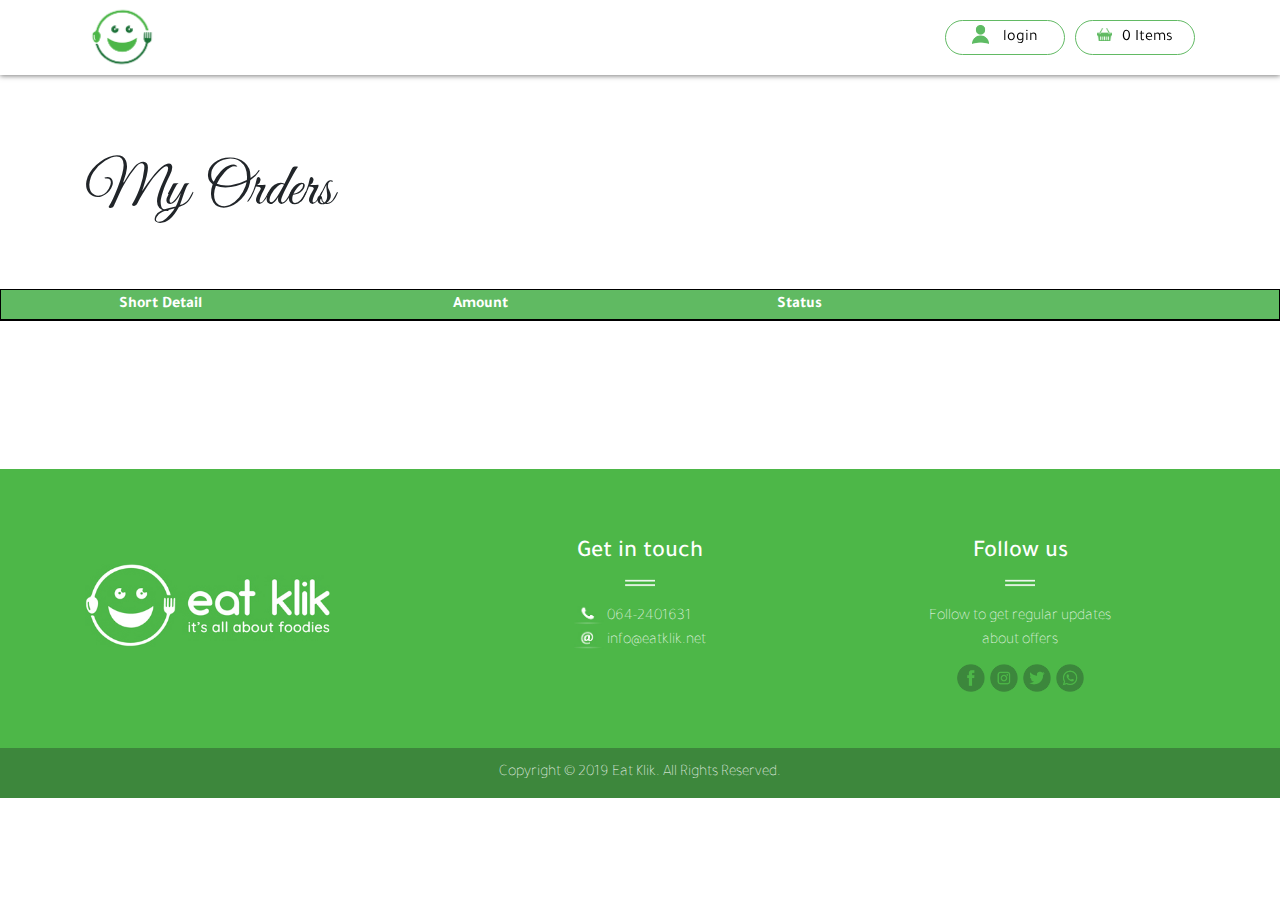
<file: orders.html>
<!DOCTYPE html>
<html>

<head>
	<title>Eatklik - My Orders</title>
	<link rel="stylesheet" type="text/css" href="css/bootstrap.css">
	<link rel="stylesheet" type="text/css" href="css/style.css">
	<script type="text/javascript" src="js/jquery.js"></script>
</head>

<body>


	<!-- Banner -->

	<div id="header" class="restaurant-banner">

		<div class="container">

			<div class="row">

				<div class="col-xs-12 col-sm-12 col-md-12 col-lg-12">

					<div class="left-panel">

						<div class="logo">
							<a href="index.html"><img src="img/logo.png"></a>
						</div>

					</div>

					<div class="right-panel">


						<div class="nav">

							<ul>
								<li class="logoutLi">
									<a class="nav-item header-user-icon" href="#">
										<img src="img/user-icon.png">
										logout
									</a>
								</li>

								<li class="loginLi">
									<a class="nav-item header-user-icon loginBtn" href="#">
										<img src="img/user-icon.png">
										login
									</a>
								</li>

								<li>
									<div class="cart"></div>
								</li>
								<span class="myProfileOrders"></span>
							</ul>

						</div>

					</div>

				</div>

			</div>

		</div>

	</div>

	<!-- Order Section -->

	<!-- <div class="pro-row">

		<div class="col-l">

			<div class="edit-icon">
				<img src="img/order-icon-3.jpg">
			</div>

		</div>
		<div class="col-r">

			<div class="edit-heading order-heading">
				<span id="order-pro-btn">My Orders <img src="img/down.png"></span>
			</div>

		</div>

	</div> -->
	<div id="myOrdersHeading" class="pro-heading">
		<div class="container">

			<div class="row">
			
				<div class="col-lg-12 col-md-12 col-sm-12 col-xs-12">
		
					<h1>My Orders</h1>
					
				</div>

			</div>

		</div>
	</div>
	<div id="pro-row" class="pro-row">

		<!-- <div class="col-l">

			<div class="edit-icon vanish-up" id="order-pro-up">
				<img style="opacity: 0;" src="img/green-up-arrow.png">
			</div>

			<div class="vanish-left" id="order-pro-up">
				<img src="img/green-left-arrow.png">
			</div>

		</div> -->
		<div class="col-r">


			<div  id="orders-panel"  class="cycle-slideshow composite-example" data-cycle-fx="scrollHorz" data-cycle-timeout="0"
				data-cycle-prev=".vanish-left" data-cycle-next=".order-panel-btn span" data-cycle-slides=".order-panel">

				<!-- Order Panel -->

				<div class="order-panel">

					<section class="order-panel-header">

						<div class="order-panel-col order-panel-detail">
							<h5>Short Detail</h5>
						</div>

						<div class="order-panel-col order-panel-amount">
							<h5>Amount</h5>
						</div>

						<div class="order-panel-col order-panel-status">
							<h5>Status</h5>
						</div>

						<div class="order-panel-col order-panel-btn">

						</div>

					</section>

					<span id="orders"></span>

					<!-- <section>

						<div class="order-panel-col order-panel-detail">
							<h4>Order ID #152468</h4>

							<p>07:40 PM, May 12, 2019</p>
						</div>

						<div class="order-panel-col order-panel-amount">
							<h4>Rs. 1200</h4>
						</div>

						<div class="order-panel-col order-panel-status">
							<h4 class="order-orange">Pending</h4>
						</div>

						<div class="order-panel-col order-panel-btn">
							<span>View order Detail</span>
						</div>

					</section> -->

					<!--<section>

						<div class="order-panel-col order-panel-detail">
							<h4>Order ID #152468</h4>

							<p>07:40 PM, May 12, 2019</p>
						</div>

						<div class="order-panel-col order-panel-amount">
							<h4>Rs. 1200</h4>
						</div>

						<div class="order-panel-col order-panel-status">
							<h4 class="order-green">Delivered</h4>
						</div>

						<div class="order-panel-col order-panel-btn">
							<span>View order Detail</span>
						</div>

					</section>

					<section>

						<div class="order-panel-col order-panel-detail">
							<h4>Order ID #152468</h4>

							<p>07:40 PM, May 12, 2019</p>
						</div>

						<div class="order-panel-col order-panel-amount">
							<h4>Rs. 1200</h4>
						</div>

						<div class="order-panel-col order-panel-status">
							<h4 class="order-red">Canceled</h4>
						</div>

						<div class="order-panel-col order-panel-btn">
							<span>View order Detail</span>
						</div>

					</section> -->

				</div>

				<!-- Order Details Panel -->

				<div class="order-panel order-detail-panel">

					<section class="order-panel-header">

						<div class="order-panel-col order-panel-menu">
							<h5>Order Menu</h5>
						</div>

						<div class="order-panel-col order-panel-qty">
							<h5>Qty</h5>
						</div>

						<div class="order-panel-col order-panel-price">
							<h5>Price</h5>
						</div>

					</section>

					<section>

						<div class="order-panel-col order-panel-menu">
							<p>Pizza Large</p>
						</div>

						<div class="order-panel-col order-panel-qty">
							<p>1</p>
						</div>

						<div class="order-panel-col order-panel-price">
							<p>Rs. 900</p>
						</div>

					</section>

					<section>

						<div class="order-panel-col order-panel-menu">
							<p>Chicken Broast</p>
						</div>

						<div class="order-panel-col order-panel-qty">
							<p>2</p>
						</div>

						<div class="order-panel-col order-panel-price">
							<p>Rs. 300</p>
						</div>

					</section>

					<section>

						<div class="order-panel-col order-panel-menu">
							<p>Fries Large</p>
						</div>

						<div class="order-panel-col order-panel-qty">
							<p>1</p>
						</div>

						<div class="order-panel-col order-panel-price">
							<p>Rs. 100</p>
						</div>

					</section>

					<section>

						<div class="order-panel-col order-panel-menu">
							<p>Cold Drink 1.5 ltr</p>
						</div>

						<div class="order-panel-col order-panel-qty">
							<p>2</p>
						</div>

						<div class="order-panel-col order-panel-price">
							<p>Rs. 150</p>
						</div>

					</section>

					<div class="order-detail-sum">

						<div class="left-panel">
							<p>Sub Total</p>
							<p>GST (16%)</p>
							<p>Delivery Charges</p>
						</div>

						<div class="right-panel">
							<p>Rs 1450</p>
							<p>Rs 232</p>
							<p>Rs 100</p>
						</div>

					</div>

					<div class="order-detail-total">

						<div class="left-panel">
							<p>Total</p>
						</div>

						<div class="right-panel">
							<p>Rs 1782</p>
						</div>

					</div>

				</div>

			</div>


		</div>

	</div>

	</div>


	<!-- Footer -->

	<div id="footer">

		<div class="panel footer">

			<div class="container">

				<div class="row">

					<div class="col-xs-12 col-sm-12 col-md-4 col-lg-4">

						<div class="footer-logo">
							<img src="img/footer-logo.jpg">
						</div>

					</div>

					<div class="col-xs-12 col-sm-12 col-md-4 col-lg-4">

						<div class="footer-contact">

							<h4>Get in touch</h4>

							<div class="double-line">
								<img src="img/double-line.jpg">
							</div>

							<div class="footer-touch">
								<div class="footer-touch-row">
									<img class="contact-img" src="img/phone.jpg"> <span>064-2401631</span>
								</div>

								<div class="footer-touch-row">
									<img class="contact-img" src="img/at.jpg"> <span>info@eatklik.net</span>
								</div>
							</div>

						</div>

					</div>

					<div class="col-xs-12 col-sm-12 col-md-4 col-lg-4">

						<div class="footer-contact">

							<h4>Follow us</h4>

							<div class="double-line">
								<img src="img/double-line.jpg">
							</div>

							<div class="footer-text footer-mobile">
								<p>Follow to get regular updates <br> about offers</p>
							</div>

							<div class="footer-social">

								<ul>
									<li>
										<a href="#">
											<img src="img/facebook.png">
											<img src="img/facebook-hover.png" class="footer-img-hover">
										</a>
									</li>

									<li>
										<a href="#">
											<img src="img/insta.png">
											<img src="img/insta-hover.png" class="footer-img-hover">
										</a>
									</li>

									<li>
										<a href="#">
											<img src="img/twitter.png">
											<img src="img/twitter-hover.png" class="footer-img-hover">
										</a>
									</li>

									<li>
										<a href="#">
											<img src="img/whatsapp.png">
											<img src="img/whatsapp-hover.png" class="footer-img-hover">
										</a>
									</li>
								</ul>

							</div>

						</div>

					</div>

				</div>

			</div>

		</div>

	</div>


	<!-- Mini Footer -->

	<div id="mini-footer">
		<p>Copyright &copy; 2019 Eat Klik. All Rights Reserved.</p>
	</div>




	<!-- Scripts -->

	<script type="text/javascript" src="js/jquery.js"></script>
	<script type="text/javascript" src="js/cycle.js"></script>
	
	<script type="text/javascript" src="js/moment.js"></script>
	<script src="server.js"></script>
	<script src="common.js"></script>
	<script src="orders.js"></script>
</body>
</file>
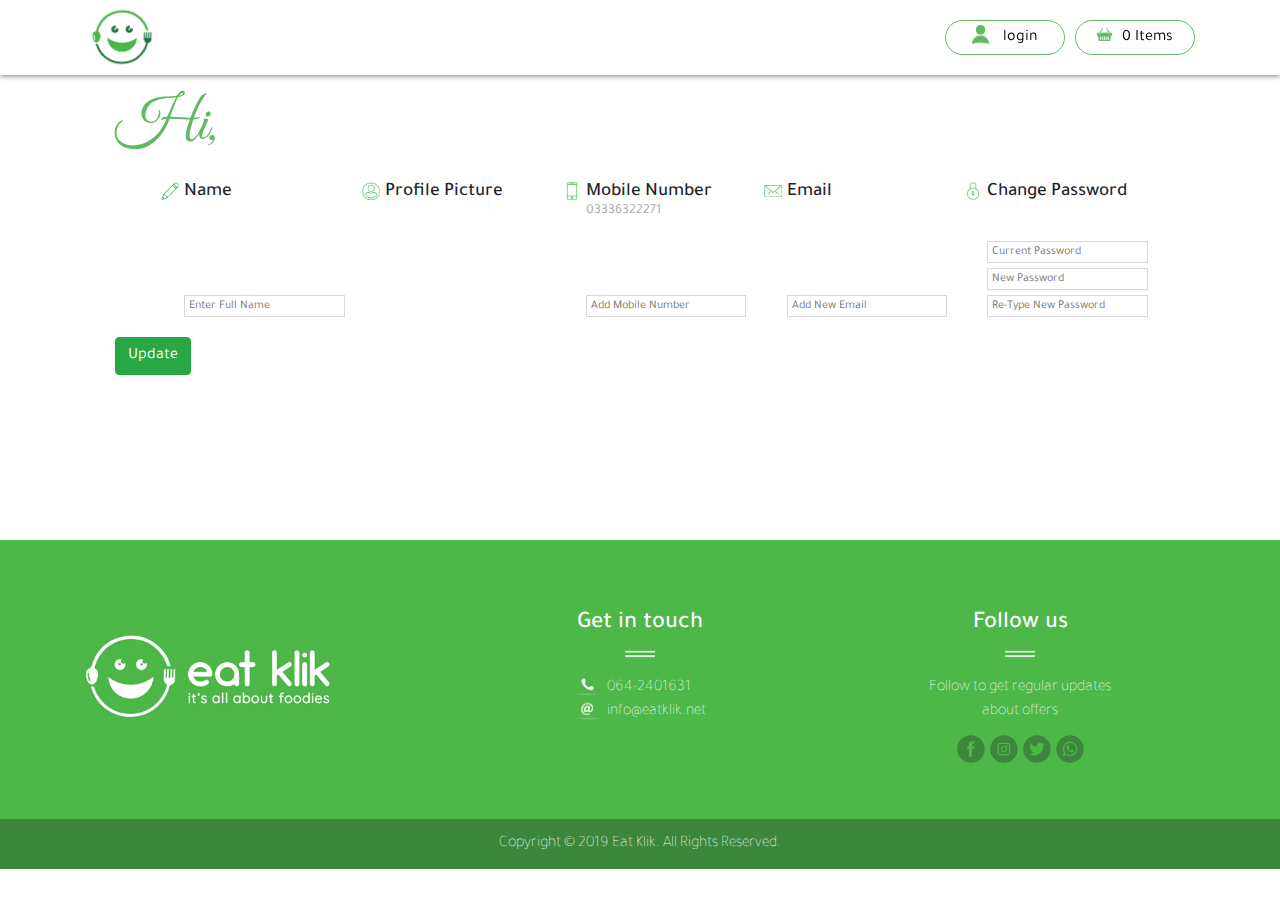
<file: profile.html>
<!DOCTYPE html>
<html>

<head>
	<title>Eatklik - Profile</title>
	<link rel="stylesheet" type="text/css" href="css/bootstrap.css">
	<link rel="stylesheet" type="text/css" href="css/style.css">
	<script type="text/javascript" src="js/jquery.js"></script>
</head>

<body>

	<!-- Banner -->

	<div id="header" class="restaurant-banner">

		<div class="container">

			<div class="row">

				<div class="col-xs-12 col-sm-12 col-md-12 col-lg-12">

					<div class="left-panel">

						<div class="logo">
							<a href="index.html"><img src="img/logo.png"></a>
						</div>

					</div>

					<div class="right-panel">


						<div class="nav">

							<ul>
								<li class="logoutLi">
									<a class="nav-item header-user-icon" href="#">
										<img src="img/user-icon.png">
										logout
									</a>
								</li>

								<li class="loginLi">
									<a class="nav-item header-user-icon loginBtn" href="#">
										<img src="img/user-icon.png">
										login
									</a>
								</li>

								<li>
									<div class="cart"></div>
								</li>
								<span class="myProfileOrders"></span>
							</ul>

						</div>

					</div>

				</div>

			</div>

		</div>

	</div>

	<!-- Profile -->

	<div id="profile">

		<div id="pro-wrapper">


			<div class="pro-heading">
				<h1></h1>
			</div>
			<div class="pro-heading">
				<h1>Hi, <span class="Name"></span></h1>
			</div>


			<!-- Edit Section -->

			<!-- <div class="pro-row">

				<div class="col-l">

					<div class="edit-icon">
						<img src="img/edit.png">
					</div>

				</div>
				<div class="col-r">

					<div class="edit-heading edit-pro-heading">
						<span id="edit-pro-btn">Edit Profile <img src="img/down.png"></span>
					</div>

				</div>

			</div> -->
			<!-- id="edit-pro-row" -->
			<form id="data" method="post" enctype="multipart/form-data">
				<div class="pro-row">
					<div class="col-l">
						<div class="edit-icon" id="edit-pro-up">
							<img style="opacity: 0;" src="img/green-up-arrow.png">
						</div>
					</div>
					<div class="col-r">

						<div class="edit-pro-col">
							<h4><img src="img/pencil.png">Name</h4>
							<p><span class="Name"></p>

							<div class="edit-pro-input">
								<input type="text" id="Name" name="Name" placeholder="Enter Full Name">
								<!-- <span class="submit">update</span> -->
							</div>
						</div>

						<div class="edit-pro-col">
							<h4><img src="img/edit-photo.png" >Profile Picture</h4>
							<div class="edit-pro-input">
								<div class="profile-pic-photo" id="myForm">
									<label for="file-input">
										<span id="oldProfileImage"></span>
									</label>
									<input id="file-input"  onchange="loadFile(event)" type="file" placeholder="Add Profile Image" name="profileimg">
								</div>

							</div>
						</div>
						<div class="edit-pro-col">
							<h4><img src="img/edit-number.png">Mobile Number</h4>
							<p>03336322271</p>

							<div class="edit-pro-input">
								<input type="text" name="MobileNumber" id="MobileNumber"
									placeholder="Add Mobile Number">
								<!-- <span class="submit">confirm</span> -->
							</div>
						</div>
						<div class="edit-pro-col">
							<h4><img src="img/edit-mail.png">Email</h4>
							<p><span class="Email"></span></p>

							<div class="edit-pro-input">
								<input type="text" name="Email" id="Email" placeholder="Add New Email">
								<!-- <span class="submit">update</span> -->
							</div>
						</div>
						<div class="edit-pro-col">
							<h4><img src="img/edit-pswd.png">Change Password</h4>

							<div class="edit-pro-input">
								<input type="password" name="" id="oldPassword" placeholder="Current Password">
								<input type="password" name="" id="newPassword" placeholder="New Password">
								<input type="password" name="" id="Password" placeholder="Re-Type New Password">
								<!-- <span class="submit">update</span> -->
							</div>
						</div>
					</div>
				</div>
				<div class="pro-row">
					<input type="submit"  name="test" class="btn btn-success" value="Update">
				</div>
			</form>
		</div>


	</div>


	<!-- Footer -->

	<div id="footer">

		<div class="panel footer">

			<div class="container">

				<div class="row">

					<div class="col-xs-12 col-sm-12 col-md-4 col-lg-4">

						<div class="footer-logo">
							<img src="img/footer-logo.jpg">
						</div>

					</div>

					<div class="col-xs-12 col-sm-12 col-md-4 col-lg-4">

						<div class="footer-contact">

							<h4>Get in touch</h4>

							<div class="double-line">
								<img src="img/double-line.jpg">
							</div>

							<div class="footer-touch">
								<div class="footer-touch-row">
									<img class="contact-img" src="img/phone.jpg"> <span>064-2401631</span>
								</div>

								<div class="footer-touch-row">
									<img class="contact-img" src="img/at.jpg"> <span>info@eatklik.net</span>
								</div>
							</div>

						</div>

					</div>

					<div class="col-xs-12 col-sm-12 col-md-4 col-lg-4">

						<div class="footer-contact">

							<h4>Follow us</h4>

							<div class="double-line">
								<img src="img/double-line.jpg">
							</div>

							<div class="footer-text footer-mobile">
								<p>Follow to get regular updates <br> about offers</p>
							</div>

							<div class="footer-social">

								<ul>
									<li>
										<a href="#">
											<img src="img/facebook.png">
											<img src="img/facebook-hover.png" class="footer-img-hover">
										</a>
									</li>

									<li>
										<a href="#">
											<img src="img/insta.png">
											<img src="img/insta-hover.png" class="footer-img-hover">
										</a>
									</li>

									<li>
										<a href="#">
											<img src="img/twitter.png">
											<img src="img/twitter-hover.png" class="footer-img-hover">
										</a>
									</li>

									<li>
										<a href="#">
											<img src="img/whatsapp.png">
											<img src="img/whatsapp-hover.png" class="footer-img-hover">
										</a>
									</li>
								</ul>

							</div>

						</div>

					</div>

				</div>

			</div>

		</div>

	</div>


	<!-- Mini Footer -->

	<div id="mini-footer">
		<p>Copyright &copy; 2019 Eat Klik. All Rights Reserved.</p>
	</div>




	<!-- Scripts -->

	<script type="text/javascript" src="js/jquery.js"></script>
	<script type="text/javascript" src="js/cycle.js"></script>
	<script src="server.js"></script>
	<script src="common.js"></script>
	<script src="profile.js"></script>

	<script type="text/javascript">

		$(document).ready(function () {


			// Edti Section

			$("#edit-pro-btn").click(function () {

				$("#edit-pro-row").slideToggle();

				$(".edit-pro-heading img").toggleClass('display');

			});

			// $("#edit-pro-up").click(function(){

			// 	$("#edit-pro-row").slideUp();

			// 	$(".edit-heading img").toggleClass('display');

			// });


			// Order Section

			$("#order-pro-btn").click(function () {

				$("#order-pro-row").slideToggle();

				$(".order-heading img").toggleClass('display');

			});

			// $("#order-pro-up").click(function(){

			// 	$("#order-pro-row").slideUp();

			// 	$(".order-heading img").toggleClass('display');

			// });


			// Wallet Section

			$("#wallet-pro-btn").click(function () {

				$("#wallet-pro-row").slideToggle();

				$(".wallet-heading img").toggleClass('display');

			});

			// $("#wallet-pro-up").click(function(){

			// 	$("#wallet-pro-row").slideUp();

			// 	$(".wallet-heading img").toggleClass('display');

			// });



			// Order Section

			$(".order-panel-btn").click(function () {

				$(".vanish-up").css("display", "none");
				$(".vanish-left").css("display", "block");


			});


			$(".vanish-left").click(function () {

				$(this).css("display", "none");
				$(".vanish-up").css("display", "block");


			});





		});

	</script>


</body>
</file>
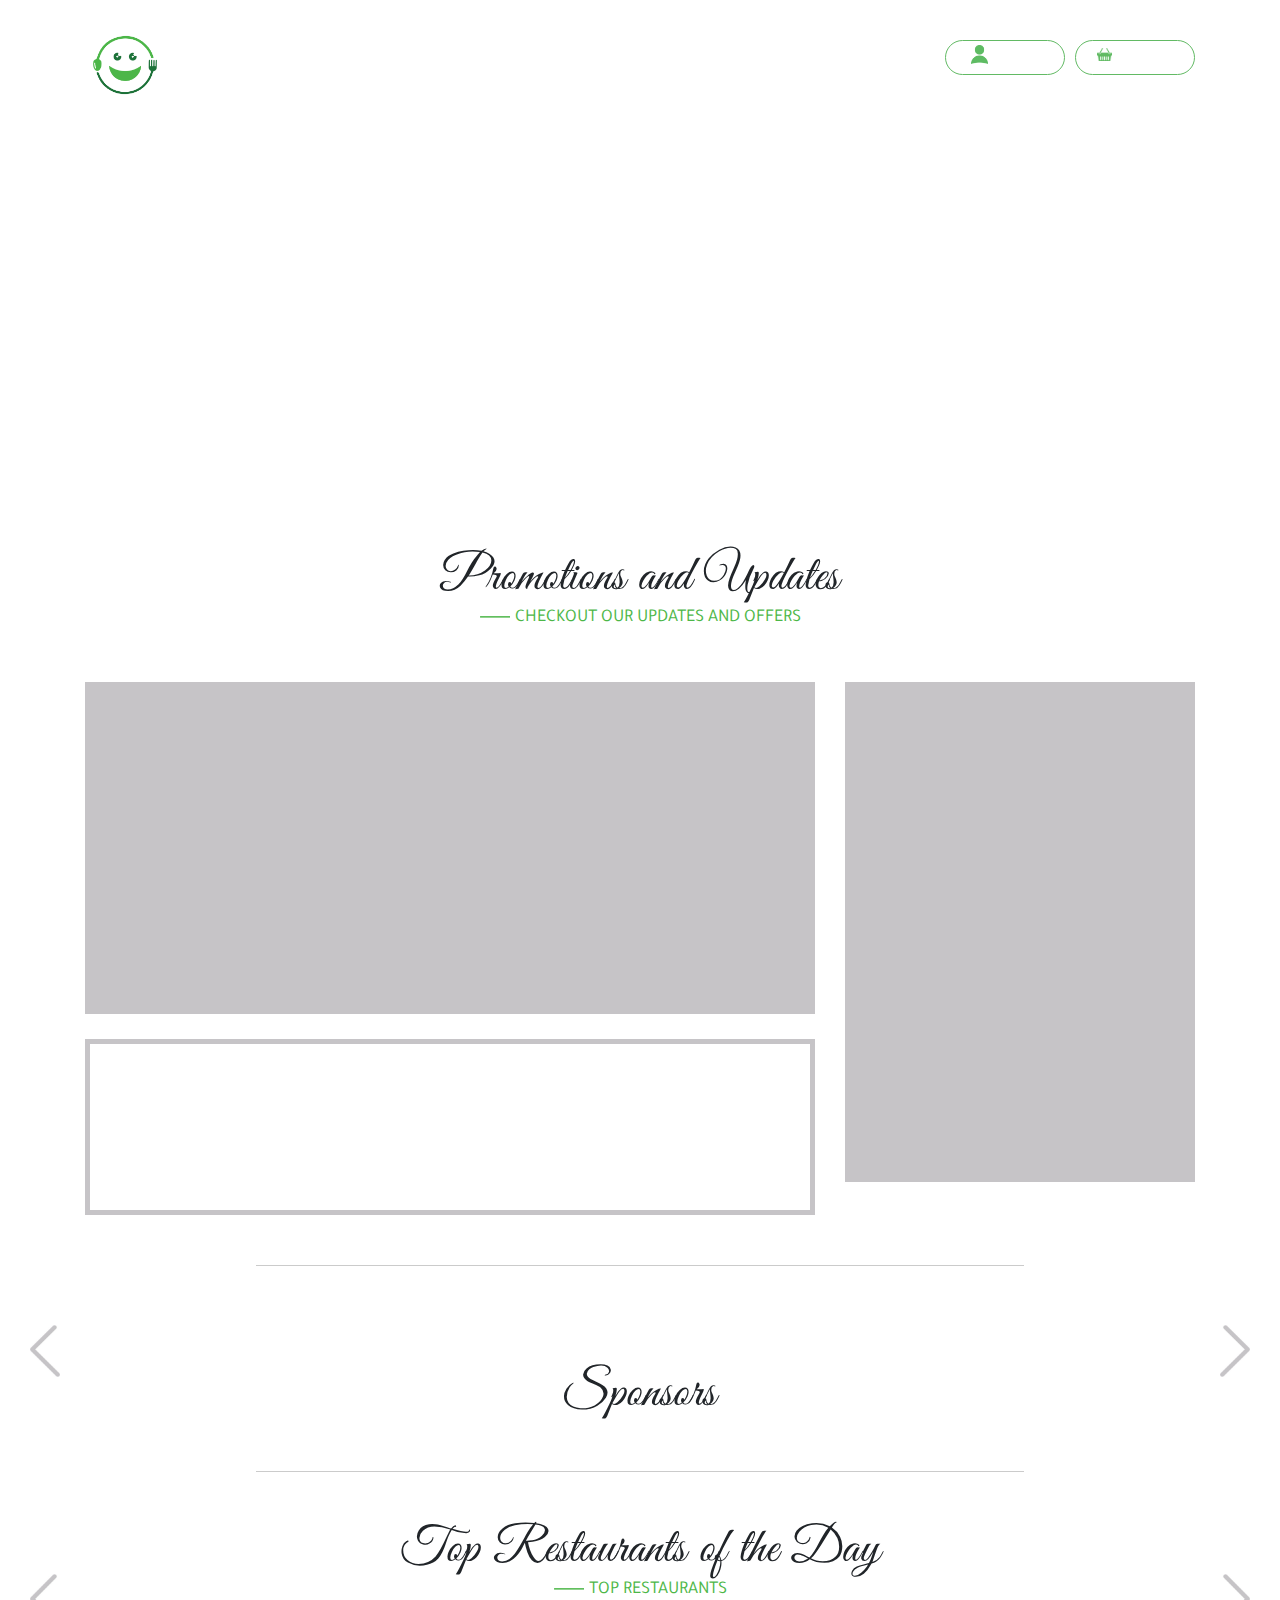
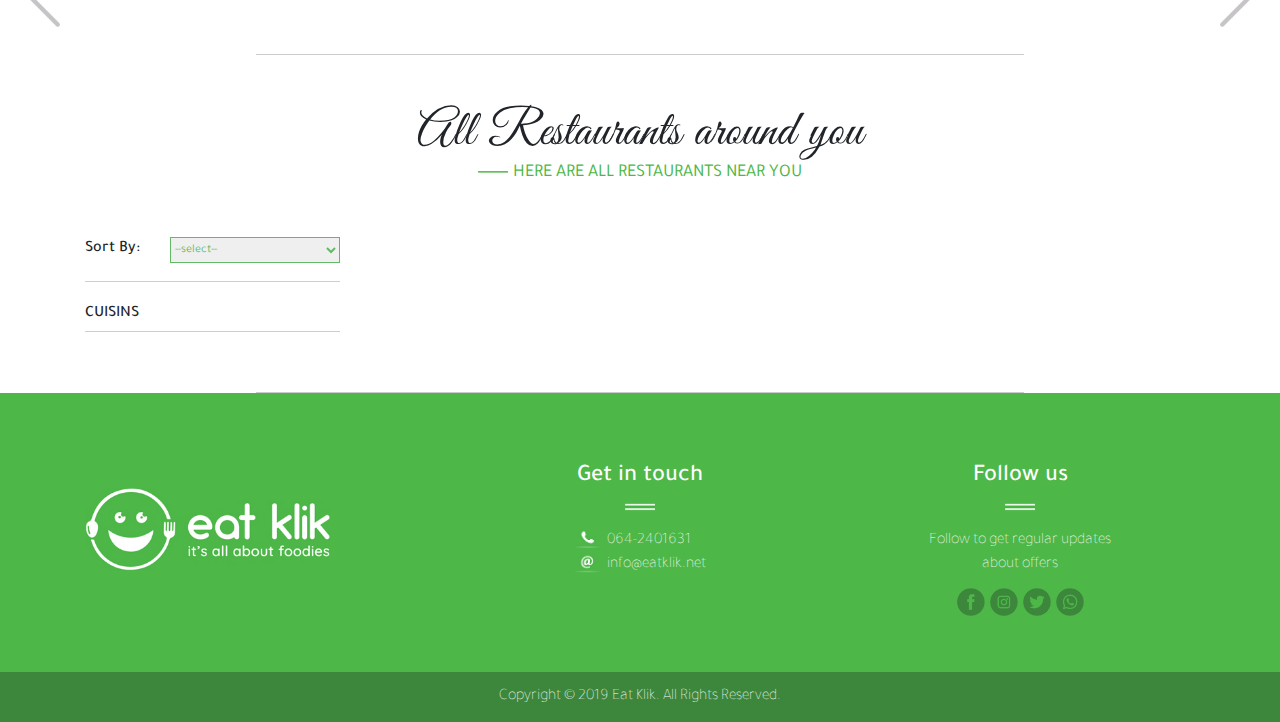
<file: restaurant.html>
<!DOCTYPE html>
<html>

<head>
  <title>Eatklik - Retaurant</title>

  <script src="js/jquery.js" type="text/javascript"></script>
  <script src="js/jquery-ui.js" type="text/javascript"></script>
  <script src="js/price_range_script.js" type="text/javascript"></script>

  <link rel="stylesheet" href="css/jquery-ui.css" type="text/css" media="all" />
  <link rel="stylesheet" type="text/css" href="css/price_range_style.css" />
  <link rel="stylesheet" type="text/css" href="css/bootstrap.css" />
  <link rel="StyleSheet" type="text/css" href="css/owl.carousel.min.css"/>
  <link rel="StyleSheet" type="text/css" href="css/owl.theme.default.css"/>
  <link rel="stylesheet" type="text/css" href="css/style.css" />

</head>

<body>
  <!-- Login Popup -->
  <div class="login-overlay">

    <div class="login-box">

      <div class="login-box-header">
        <div class="left-panel">Login</div>
        <div class="right-panel">x</div>
      </div>

      <div class="login-box-content">
        <input type="text" id="Email" name="Email" placeholder="Please enter your email address">
        <input type="password" id="Password" name="Password" placeholder="Please enter your password">
        <input type="submit" value="Submit" onclick="login()">
      </div>
    </div>
  </div>


  <!-- Signup Popup -->
  <div class="signup-overlay">

    <div class="signup-box">

      <div class="signup-box-header">
        <div class="left-panel">Signup</div>
        <div class="right-panel">x</div>
      </div>

      <div class="signup-box-content">

        <form id="register-form" class="gen-form">

          <input type="text" id="name" name="name" placeholder="Please enter your name">
          <input type="text" id="mobNum" name="mobNum" placeholder="Please enter your mobile number">
          <input type="email" id="email" name="email" placeholder="Please enter your email address">
          <input type="password" id="password" name="password" placeholder="Please enter your password">
          <input type="password" id="password2" name="password2" placeholder="Please re-enter your password">
          <input type="text" id="Address" name="Address" placeholder="Please enter your address">

          <select id="selectCities"></select>
          <input type="submit" value="Submit" onclick="SignUp()">

        </form>
      </div>
    </div>
  </div>

  <!-- Banner -->

  <div id="header" class="restaurant-banner top-sticky">
    <div class="container">
      <div class="row">
        <div class="col-xs-12 col-sm-12 col-md-12 col-lg-12">
          <div class="left-panel">
            <div class="logo">
              <a href="index.html"><img src="img/logo.png" /></a>
            </div>
          </div>

          <div class="right-panel">
            <div class="nav">
              <ul>
                <!-- <li>
                  <a class="back" href="03. menu.html">Back to menu</a>
                </li> -->
                <li class="logoutLi">
                  <a class="nav-item header-user-icon" href="#">
                    <img src="img/user-icon.png">
                    logout
                  </a>
                </li>

                <li class="signup signupLi">
                  <a class="nav-item header-user-icon signupBtn" href="#">
                    <img src="img/user-icon.png">
                    Sign up
                  </a>
                </li>

                <li class="loginLi">
                  <a class="nav-item loginBtn" href="#">
                    <img src="img/user-icon.png" />
                    login
                  </a>
                </li>

                <li>
                  <div class="cart"></div>
                </li>
                <span class="myProfileOrders"></span>
              </ul>
            </div>
          </div>
        </div>
      </div>
    </div>
  </div>
  <!-- Banner -->
  <div id="restaurant-banner">
    <div class="container">
      <div class="row">
        <div class="col-xs-12 col-sm-12 col-md-12 col-lg-12">
          <div class="left-panel">
            <div class="logo">
              <a href="index.html"><img src="img/logo.png" /></a>
            </div>
          </div>

          <div class="right-panel">
            <div class="nav">
              <ul>
                <li>
                  <div class="search-item">
                    <span>SEARCH CITY</span>

                    <div class="search-box">
                      <img src="img/search-icon.png" />
                      <input type="text" name="" />
                    </div>
                  </div>
                </li>
                <li class="logoutLi">
                  <a class="nav-item header-user-icon" href="#">
                    <img src="img/user-icon.png">
                    logout
                  </a>
                </li>
                <li class="top-btn loginLi">
                  <a class="nav-item header-user-icon loginBtn" href="#">
                    <img src="img/user-icon.png" />
                    Login
                  </a>
                </li>

                <li class="top-btn">
                  <div class="cart"></div>
                </li>
                <span class="myProfileOrders"></span>
              </ul>
            </div>
          </div>
        </div>

        <div class="col-xs-12 col-sm-12 col-md-12 col-lg-12">
          <div class="city-restaurant">
            <h3>Explore</h3>
            <h1></h1>
            <h4>Best restaurants</h4>
          </div>
        </div>
      </div>
    </div>
  </div>

  <!-- Restaurant Updates and Offers -->

  <div id="rest-updates">
    <div class="panel">
      <div class="container">
        <div class="row">
          <div class="col-xs-12 col-sm-12 col-md-12 col-lg-12">
            <div class="heading">
              <h2>Promotions and Updates</h2>
              <p>
                <img src="img/order-line.jpg" />Checkout our updates and
                offers
              </p>
            </div>
          </div>

          <div class="col-xs-12 col-sm-12 col-md-8 col-lg-8">

            <div class="rest-update-video">
              <!-- <div class="owl-carousel owl-theme" id="Video_owl" >
              </div> -->
              <div class="owl-carousel owl-theme"  id="Video_owl">
                </div>
            
            </div>

            <div class="rest-news">
              
              <div class="owl-carousel owl-theme" id="News_owl" >
            </div>
            </div>

          </div>

          <div class="col-xs-12 col-sm-7 col-md-4 col-lg-4">
            <div class="rest-promo-slider">
              <div class="owl-carousel owl-theme" id="Picture_owl" >
        
            </div>
          </div>
        </div>
      </div>
    </div>

    <div class="br"></div>
  </div>

  <div id="sponsors">

    <img class="left-arr" src="img/left-arr.jpg">
    <img class="right-arr" src="img/right-arr.jpg">

    <div class="panel">
      <div class="container">
        <div class="col-xs-12 col-sm-12 col-md-12 col-lg-12">
          <div class="heading">
            <h2>Sponsors</h2>
            <!-- <p><img src="img/order-line.jpg">Checkout our updates and offers</p> -->
          </div>
        </div>
        <div class="row top-dishes">
          

         
        </div>
      </div>
    </div>

    <div class="br"></div>
  </div>

  <div id="top-rest">

       <img class="left-arr" src="img/left-arr.jpg">
    <img class="right-arr" src="img/right-arr.jpg">

    <div class="panel">
      <div class="container">
        <div class="col-xs-12 col-sm-12 col-md-12 col-lg-12">
          <div class="heading">
            <h2>Top Restaurants of the Day</h2>
            <p>
              <img src="img/order-line.jpg" /><span id="CityName">Top restaurants </span>
            </p>
          </div>
        </div>

        <div class="row top-resturants">
         
         
        </div>
      </div>
    </div>

    <div class="br"></div>
  </div>

  <div id="all-rest">
    <div class="panel">
      <div class="container">
        <div class="row ">
          <div class="col-xs-12 col-sm-12 col-md-12 col-lg-12">
            <div class="heading">
              <h2>All Restaurants around you</h2>
              <p style="margin-bottom: 50px;">
                <img src="img/order-line.jpg" />Here are all restaurants near
                you
              </p>
            </div>
          </div>

          <div class="col-xs-12 col-sm-3 col-md-3 col-lg-3">
            <div class="rest-sort">
              <span>Sort By:</span>
              <select id="dropdownSort">
                <option value="0">--select--</option>
                <option value="Top">Top Rated</option>
              </select>
            </div>

            <div class="rest-cuisines">
              Cuisins
            </div>

            <div class="rest-cuisines-list item-list">

            </div>

            <!-- <div class="rest-filter rest-cuisines">
              Price Filter
            </div>

            <div class="price-range-block">
              <div id="slider-range" class="price-filter-range" name="rangeInput"></div>

              <div class="price-range-input">
                <span>Pricing (PKR):</span>
                <input min="0" max="9900" id="min_price" class="price-range-field first-field" />
                <span class="sep">/</span>
                <input min="0" max="" id="max_price" class="price-range-field second-field" />
              </div>
            </div> -->
          </div>

          <div class="col-xs-12 col-sm-9 col-md-9 col-lg-9 all-restaurants">
            
          </div>
        </div>
      </div>
    </div>

    <div class="br"></div>
  </div>

  <!-- Footer -->

  <div id="footer">
    <div class="panel footer">
      <div class="container">
        <div class="row">
          <div class="col-xs-12 col-sm-12 col-md-4 col-lg-4">
            <div class="footer-logo">
              <img src="img/footer-logo.jpg" />
            </div>
          </div>

          <div class="col-xs-12 col-sm-12 col-md-4 col-lg-4">
            <div class="footer-contact">
              <h4>Get in touch</h4>

              <div class="double-line">
                <img src="img/double-line.jpg" />
              </div>

              <div class="footer-touch">
                <div class="footer-touch-row">
                  <img class="contact-img" src="img/phone.jpg" />
                  <span>064-2401631</span>
                </div>

                <div class="footer-touch-row">
                  <img class="contact-img" src="img/at.jpg" />
                  <span>info@eatklik.net</span>
                </div>
              </div>
            </div>
          </div>

          <div class="col-xs-12 col-sm-12 col-md-4 col-lg-4">
            <div class="footer-contact">
              <h4>Follow us</h4>

              <div class="double-line">
                <img src="img/double-line.jpg" />
              </div>

              <div class="footer-text footer-mobile">
                <p>
                  Follow to get regular updates <br />
                  about offers
                </p>
              </div>

              <div class="footer-social">
                <ul>
                  <li>
                    <a href="#">
                      <img src="img/facebook.png" />
                      <img src="img/facebook-hover.png" class="footer-img-hover" />
                    </a>
                  </li>

                  <li>
                    <a href="#">
                      <img src="img/insta.png" />
                      <img src="img/insta-hover.png" class="footer-img-hover" />
                    </a>
                  </li>

                  <li>
                    <a href="#">
                      <img src="img/twitter.png" />
                      <img src="img/twitter-hover.png" class="footer-img-hover" />
                    </a>
                  </li>

                  <li>
                    <a href="#">
                      <img src="img/whatsapp.png" />
                      <img src="img/whatsapp-hover.png" class="footer-img-hover" />
                    </a>
                  </li>
                </ul>
              </div>
            </div>
          </div>
        </div>
      </div>
    </div>
  </div>

  <!-- Mini Footer -->

  <div id="mini-footer">
    <p>Copyright &copy; 2019 Eat Klik. All Rights Reserved.</p>
  </div>

  <!-- Srcipts -->

  <script type="text/javascript">
    $(window).scroll(function () {
      var sticky = $(".top-sticky"),
        scroll = $(window).scrollTop();

      if (scroll >= 75) sticky.slideDown("fast");
      else sticky.slideUp();
    });
  </script>

  <script type="text/javascript">
    $(document).ready(function () {
      $(".search-item span").click(function () {
        $(this).css({ display: "none", opacity: "0" });
        $(".search-box").css({
          display: "block",
          opacity: "1",
          width: "100%",
          "z-index": "999999"
        });
        $(".search-box img").css({ opacity: "1", width: "19px" });
        setTimeout(function () {
          $(".search-box input").focus();
        }, 400);
      });

      $(".search-box input").focusout(function () {
        $(".search-item span").css({ display: "block", opacity: "1" });
        $(".search-box").css({
          display: "none",
          opacity: "0",
          width: "0",
          "z-index": "0"
        });
        $(".search-box img").css({ opacity: "0", width: "0" });
        $(this).val("");
      });
    }); 
  </script>

  <!-- <script type="text/javascript">
		AOS.init();
	</script> -->

  <script type="text/javascript">
    $(function () {
      $("#slider-range").slider();

      $("#slider-range .ui-state-default:first-child").addClass(
        "firstHandle"
      );
    });
  </script>



  <!-- Srcipts -->


  <script type="text/javascript" src="js/aos.js"></script>
  <script type="text/javascript" src="js/jquery.js"></script>
  <script type="text/javascript" src="js/jquery-ui.js"></script>
  <script type="text/javascript" src="js/cycle.js"></script>
  <script type="text/javascript" src="js/jquery.validate.js"></script>
  <script type="text/javascript" src="js/validation.js"></script>
  <script src="js/owl.carousel.js"></script>
  <script src="js/owl.autoplay.js"></script>
  <script src="server.js"></script>
  <script src="restaurant.js"></script>
  <script src="common.js"></script>
</body>

</html>
</file>
<file: css/style.css>
html, body {
	margin: 0;
	padding: 0;
	height: 100%;
	font-family: 'taj';
	font-weight: 400;
	outline: 0;
}

* {
	outline: none;
}

@font-face {
    font-family: 'vibes';
    src: url('../fonts/GreatVibes-Regular.ttf') ;
    font-style: normal;
    font-weight: 200;
}

@font-face {
    font-family: 'taj';
    src: url('../fonts/Tajawal-ExtraLight.ttf') ;
    font-style: normal;
    font-weight: 200;
}

@font-face {
    font-family: 'taj';
    src: url('../fonts/Tajawal-Regular.ttf') ;
    font-style: normal;
    font-weight: 400;
}

@font-face {
    font-family: 'taj';
    src: url('../fonts/Tajawal-Medium.ttf') ;
    font-style: normal;
    font-weight: 500;
}

@font-face {
    font-family: 'taj';
    src: url('../fonts/Tajawal-Bold.ttf') ;
    font-style: normal;
    font-weight: 700;
}

@font-face {
    font-family: 'taj';
    src: url('../fonts/Tajawal-Black.ttf') ;
    font-style: normal;
    font-weight: 900;
}

h1, h2, h3, h4, h5, h6 {
	margin: 0;
	padding: 0;
}

h1 {
	font-family: 'vibes';
	font-size: 60px;
}

h2 {
	font-family: 'vibes';
	font-size: 50px;
	line-height: 55px;
}

p {
	margin: 0;
	padding: 0;
}

.underline {
	border-bottom: 2px solid #4db748;
	padding: 0 30px;
	line-height: 48px;
	display: inline-block;
}

.font-light {
	font-weight: 200;
}

a {
	text-decoration: none;
}

a:hover {
	text-decoration: none;
}

ul {
	margin: 0;
	padding: 0;
}

li {
	list-style-type: none;
}

button {
	border: none;
}

#subtotal[type=number]::-webkit-inner-spin-button, 
#subtotal[type=number]::-webkit-outer-spin-button { 
    -webkit-appearance: none;
    -moz-appearance: none;
    appearance: none;
    margin: 0; 
}

#grandTotal[type=number]::-webkit-inner-spin-button, 
#grandTotal[type=number]::-webkit-outer-spin-button { 
    -webkit-appearance: none;
    -moz-appearance: none;
    appearance: none;
    margin: 0; 
}

.left-panel {
	float: left;
}

.right-panel {
	float: right;
}

.shadow {
		-moz-box-shadow: 0px 1px 5px 0px rgba(0,0,0,0.5);
	box-shadow: 0px 1px 5px 0px rgba(0,0,0,0.5);
	-webkit-box-shadow: 0px 1px 5px 0px rgba(0,0,0,0.5);
}

.panel {
	width: 100%;
	float: left;
	padding: 50px 0;
}

.heading {
	text-align: center;
}

.heading p {
	text-transform: uppercase;
	font-size: 18px;
	color: #4db748;
}

.heading img {
	width: 30px;
	height: 2px;
	margin-right: 5px;
}

.small-heading h2 {
	font-size: 
40px; 
}

.small-heading p {
	font-size: 
13px; 
}

.br {
	border-bottom: 1px solid #cbcbcb;
	width: 60%;
	margin: auto;
	display: flex;
}

.full-br {
	width: 1140px;
}


.top-sticky {
	display: none;
}


/*Banner*/
#banner {
	width: 100%;
	height: 700px;
	float: left;
	position: relative;
	overflow: hidden;
}

#menu-banner {
	width: 100%;
	height: 500px;
	float: left;
	position: relative;
	overflow: hidden;
	/*background: url(../img/business-dark.jpg) no-repeat 50% 70%;*/
	background-size: cover !important;
	background-position: 50% 50%;
}

#restaurant-banner {
	width: 100%;
	height: 500px;
	float: left;
	position: relative;
	overflow: hidden;
	background-size: cover;
	background-position: 50% 50%;
	/*background: url(../img/restaurant-banner.jpg) no-repeat 50% 70%;*/
}

.city-restaurant {
	color: #fff;
	float: left;
	margin-top: 80px;
}

.city-restaurant h3 {
	text-transform: uppercase;
	letter-spacing: 5px;
}

.city-restaurant h1 {
	margin: 20px 0;
}

.city-restaurant h4 {
	text-align: right;
	text-transform: uppercase;
}

.left_arrow {
	position: absolute;
	z-index: 999;
    top: 47%;
    left: 20px;
    cursor: pointer;
}

.left_arrow img {
	width: 31px;
	height: 62px;
}

.right_arrow {
	position: absolute;
	z-index: 999;
    top: 47%;
    right: 20px;
    cursor: pointer;
}

.right_arrow img {
	width: 31px;
	height: 62px;
}

.web-slider {
	position: absolute;
	margin: auto;
	background: none;
	width: 100%;
	float: left;
	position: absolute;
	top: 0;
	left: 0;
	z-index: -1;
}

.web-slider img {
	width: 100%;
}

.logo {
	margin-top: 25px;
}

.logo img {
	width: 80px;
}

.nav {
	margin-top: 40px;
}

.nav ul li {
	float: left;
	margin-left: 10px;
	line-height: 35px;
	height: 40px;
}

.nav .top-btn {
	cursor: pointer;
}

.nav .search-item {
	width: 400px;
	position: relative;
	float: left;
	height: 40px;
}

.nav .search-item span {
	cursor: pointer;
	opacity: 1;
	display: block;
	transition: all 1s ease-in-out;
	left: 0;
	position: absolute;
	z-index: 9999;
}

#menu-banner .nav .search-item span {
	color: #fff;
}

#restaurant-banner .nav .search-item span {
	color: #fff;
}

.nav .search-item .search-box {
	float: left;
	width: 0;
	height: 35px;
	border: 1px solid #62ba64;
	border-radius: 30px;
	opacity: 0;
	transition: all 0.4s ease-in;
	position: absolute;
	left: 0;
	top: 0;
	display: none;
}

.nav .search-item .search-box img {
	opacity: 0;
	width: 0;
	height: 19px;
	float: left;
	margin-top: 8px;
	margin-left: 5px;
	transition: all 0.4s ease-in;
}

.nav .search-item .search-box input {
	
	float: left;
	height: 32px;
	margin-left: 5px;
	background: none;
	border: none;
	outline: 0;
}

#menu-banner .nav .search-item .search-box input {
	color: #fff;
}

#restaurant-banner .nav .search-item .search-box input {
	color: #fff;
}

.nav .nav-item {
	border: 1px solid #62ba64;
	border-radius: 30px;
	width: 120px;
	height: 35px;
	text-align: center;
	display: block;
	color: #000;


    transition: all 0.2s ease-in-out;
}

#menu-banner .nav .nav-item {
	color: #fff;
}

#restaurant-banner .nav .nav-item {
	color: #fff;
}


.nav-item img {
	width: 15px;
	margin-right: 10px;
	margin-top: -4px;
}

.header-user-icon img {
	width: 17px;
}

.nav ul li:hover .nav-item {
	transform: translate(0, -5px);
    -webkit-transform: translate(0, -1px); /** Chrome & Safari **/
    -o-transform: translate(0, -1px); /** Opera **/
    -moz-transform: translate(0, -1px); /** Firefox **/

    -webkit-box-shadow: 0px 0px 5px 1px rgba(98,186,100,1);
	-moz-box-shadow: 0px 0px 5px 1px rgba(98,186,100,1);
	box-shadow: 0px 0px 5px 1px rgba(98,186,100,1);

}

.banner-text {
	top: 100px !important;
	height: 400px;
}

.banner-text p {
	font-size: 30px;
	color: #4db748;
	line-height: normal;
	margin-top: 10px;
}

/* How to Order?*/

.four-panel {
	margin-top: 70px;
	text-align: center;
}

.four-panel img {
	width: 100px;
	margin-bottom: 20px;
}

.four-panel .order-forth-img {
	width: 133px;
}

.four-panel h3 {
	font-size: 21px;
}

.four-panel p {
	color: gray;
}


.four-panel .ccc {
	width: 100%;
	height: 255px;
	background: none;
	border-radius: 30px;
	border-top-left-radius: 0;
	overflow: hidden;
	cursor: pointer;
	position: relative;

}

.four-panel .ccc .ccc-border {
	width: 100%;
	height: 100%;
	border: 2px solid #60ba62;
	border-left: 0;
	border-top: 0;
	border-radius: 30px;
	border-top-left-radius: 0;
	overflow: hidden;

}

.four-panel .ccc .ccc-border .top-right-hider {
	width: 20px;
	height: 38px;
	background: white;
	position: absolute;
	right: 0px;
}

.four-panel .ccc .ccc-border .bottom-left-hider {
	width: 38px;
	height: 20px;
	background: white;
	position: absolute;
	bottom: 0px;
}


.four-panel .ccc .ccc-img {
	width: 99%;
	height: 99%;
	border-radius: 30px;
	border-top-left-radius: 0;
	overflow: hidden;
	position: relative;
	background: #aaa7a7;
}

.four-panel .ccc .ccc-img img {
	width: 110%;
}

.four-panel .ccc .ccc-img .ccc-name {
	position: absolute;
	z-index: 9999;
	bottom: 20px;
	left: 14px;
	color: white;
	font-size: 14px;
	background: rgba(0, 0, 0, 0.6);
	padding: 0 5px;
	border-radius: 5px;
}

.four-panel .ccc:hover .ccc-img {
	transform: translate(2% , 2%);
}

.four-panel .ccc:hover .ccc-border {
	border-color: white;
}





/* Your City is Not Listed? */

#not-listed {
	background: url(../img/vote.jpg);
	background-size: cover;
	background-position: 50% 41%;
	overflow: hidden;
	margin: 100px 0;
}

.not-listed {
	width: 100%;
	float: left;
	margin-top: 50px;
	padding: 70px 0;
}

.not-listed p {
	font-size: 30px;
}

.not-listed a {
	float: right;
	background: white;
	color: black;
	font-weight: 700;
	padding: 10px 30px;
	border-radius: 30px;
	margin-top: 50px;
}


/*Want to grow your business*/

.business {
	background: url(../img/business.jpg) no-repeat;
	background-size: cover;
	background-position: 0 -450px;
}

.business img {
	display: block;
	float: left;
	margin-top: 15px;
	margin-right: 10px;
}

.business p {
	color: #fff;
	float:left;
	text-transform: uppercase;
}

.business p span {
	text-transform: lowercase;
}

.business h3 {
	margin-top: 50px;
	color: #fff;
	font-weight: 700;
	text-transform: uppercase;
}


/*About us*/

.about {
	background: url(../img/about.jpg) no-repeat;
	background-size: cover;
	background-position: 0px -585px;
	margin-top: 50px;
}

.about p {
	font-size: 30px;
	float: right;
	text-align: center;
	padding: 70px 0;
	text-shadow: 0px 3px 6px rgba(0,0,0,.65)!important;
}

/*Application*/

.app {
	padding: 50px 0;
}

.app .mobile {
	text-align: center;
}

.app .mobile img {
	width: 50%;
}

.app .app-info {
	margin-top: 100px;
}

.app .app-info h4 {
	font-weight: 700;
	margin-bottom: 10px;
}

.app .app-info h3 {
	font-weight: 700;
	font-size: 50px;
	color: #4db748;
}

.app .app-info p {
	color: gray;
}

.app .app-link {
	float: right;
	margin-top: 100px;
}

.app .app-link h3 {
	display: inline;
	font-size: 40px;
	vertical-align: middle;
	margin-right: 10px;
}

.app .app-link img {
	width: 35px;
	vertical-align: middle;
	margin-left: 10px;
}


/* Restaurant Page */
.rest-update-video {
	width: 100%;
	height: 332px;
	float: left;
	line-height: 335px;
	text-align: center;
	background: #c6c4c7;
	color: #fff;
	font-size: 175px;
	text-transform: uppercase;
	margin-top: 50px;
	margin-bottom: 25px;
}

.rest-news {
	width: 100%;
	float: left;
	padding: 10px 20px;
	box-sizing: border-box;
	border: 5px solid #c6c4c7;
	margin-bottom: 50px;
	overflow-y: scroll;
	height: 176px;
}
.order-pick-map {
	width: 100%;
	height: 400px;
	float: left;
	/* background: url(../img/map.png) no-repeat; */
	background-size: cover;
	background-position: -50px;
}


.rest-news h3 {
	text-transform: uppercase;
	font-size: 21px;
}

.rest-news p {
	color: #c6c4c7;
	font-size: 16px;
	height: 65px;
	line-height: 21PX;
}

.rest-news ul {
	width: 100%;
	float: left;
	text-align: center;
}

.rest-news ul li {
	display: inline-block;
	background: #c6c4c7;
	width: 8px;
	height: 8px;
	border-radius: 50%;
}

.for-you-heading {
	margin-top: 100px;
}

p.for-you {
	color: #7f7f7f;
	width: 80%;
	margin: auto;
	margin-top: 20px;
	text-align: center;
	font-size: 17px;
	font-weight: 500;
}

.rest-promo-slider {
	width: 100%;
	height: 500px;
	float: left;
	background: #c6c4c7;
	color: #fff;
	font-size: 72px;
	text-align: center;
	text-transform: uppercase;
	line-height: 72px;
	/* padding-top: 173px; */
	margin-top: 50px;
}

.rest-promo-slider ul {
	width: 100%;
	float: left;
	text-align: center;
	position: absolute;
	bottom: 20px;
}

.rest-promo-slider ul li {
	display: inline-block;
	background: #fff;
	width: 8px;
	height: 8px;
	border-radius: 50%;
	margin-right: -15px;
}


#sponsors {
	position: relative;
}

#sponsors  {
	position: relative;
}


#sponsors .left-arr {
	position: absolute;
	width: 30px;
	left: 30px;
	top: 90%;
	cursor: pointer;
}

#sponsors .right-arr {
	position: absolute;
	width: 30px;
	right: 30px;
	top: 90%;
	cursor: pointer;
}

#top-rest  {
	position: relative;
}


#top-rest .left-arr {
	position: absolute;
	width: 30px;
	left: 30px;
	top: 56%;
	cursor: pointer;
}

#top-rest .right-arr {
	position: absolute;
	width: 30px;
	right: 30px;
	top: 56%;
	cursor: pointer;
}

.top-sponsor-slider {
	width: 100%;
	float: left;
}

.top-sponsor-item {
	background: #c6c4c7;
	width: 225px;
	height: 225px;
	margin: auto;
	margin-top: 50px;
	border-radius: 50%;
	overflow: hidden;
}

.top-sponsor-item img {
	cursor: pointer;
}

.rest-sort {
	width: 100%;
	float: left;
	padding-bottom: 20px;
	margin-bottom: 10px;
	border-bottom: 1px solid #cecece;
	font-weight: 500;
	position: relative;
}

.rest-sort select {
	position: absolute;
	right: 0;
	border: 1px solid #62ba64;
	font-size: 12px;
	height: 26px;
	color: #62ba64;
	width: 170px;
}

.rest-cuisines {
	width: 100%;
	float: left;
	padding-bottom: 5px;
	margin-bottom: 10px;
	margin-top: 10px;
	border-bottom: 1px solid #cecece;
	font-weight: 500;
	text-transform: uppercase;
}

.rest-cuisines-list ul {
	width: 100%;
	float: left;
	border: 1px solid #cecece;
	margin-bottom: 10px;
}

.rest-cuisines-list ul li {
	padding: 10px 20px;
	font-size: 14px;
	border-bottom: 1px solid #cecece;
	cursor: pointer;
	transition: 0.4s all ease-in-out;
}

.rest-cuisines-list ul li:hover {
	background: #62ba64;
	color: #fff;
	border-bottom: 1px solid #62ba64;	
}

.rest-cuisines-list ul li.active {
	background: #62ba64;
	color: #fff;
	border-bottom: 1px solid #62ba64;
}

.all-rest-info {
	width: 100%;
	height: 200px;
	float: left;
	overflow: hidden;
	position: relative;
	border-bottom-left-radius: 30px;
	border: 1px solid #c6c4c7;
	margin-bottom: 30px;
}

.rest-info-img {
	width: 200px;
	height: 200px;
	float: left;
	background: #c6c4c7;
	border-bottom-left-radius: 30px;
	border-bottom-right-radius: 30px;
	border-top-right-radius: 30px;
	border-right: 1px solid #60ba62;
}

.rest-info-content {
	float: left;
	margin-top: 30px;
	padding-left: 30px;
	padding-right: 30px;
	width: calc(100% - 200px);
	box-sizing: border-box;
}

.rest-info-content .rating img {
	width: 120px;
	vertical-align: sub;
}

.rest-info-content .right-panel .status {
	background: #62ba64;
	color: #fff;
	width: 77px;
	border-radius: 30px;
	padding: 0 20px;
	text-align: center;
	margin: auto;
}

.rest-info-content .right-panel .status-close {
	background: red;
}

.rest-info-content .right-panel a {
	color: #62ba64;
	border: 1px solid #62ba64;
	padding: 10px 50px;
	border-radius: 30px;
	display: inline-block;
	margin-top: 50px;
	outline: 0;
	transition: all 0.3s ease-in-out;
}

.rest-info-content .right-panel a:hover {
	-webkit-box-shadow: 0px 0px 10px 2px rgba(98,186,100,0.75);
	-moz-box-shadow: 0px 0px 10px 2px rgba(98,186,100,0.75);
	box-shadow: 0px 0px 10px 2px rgba(98,186,100,0.75);
}


/* Menu page */

.menu-logo {
	width: 100%;
	height: 255px;
	overflow: hidden;
	border-radius: 20px;
	border-top-left-radius: 0;
	margin-top: 50px;
}

.menu-logo img {
	width: 100%;
}

.menu-info {
	width: 100%;
	float: left;
	margin-top: 110px;
}

.menu-info h3 {
	color: #fff;
	font-size: 50px;
	font-weight: bold;
	margin-bottom: 10px;
}

.menu-info .left-panel img {
	width: 146px;
	vertical-align: text-bottom;
}

.menu-info .left-panel .menu-rate {
	display: inline-block;
	color: #60ba62;
	margin: 4px 10px;
	font-size: 17px;
	font-weight: 500;
}

.menu-info .left-panel .menu-rates {
	color: gray;
	margin: 4px 0;
}

.menu-info .right-panel .open {
	display: inline-block;
	color: #fff;
	text-transform: uppercase;
	background: #60ba62;
	padding: 0 10px;
	border-radius: 5px;
	margin-top: 9px;
}



.cuisine {
	width: 100%;
	height: 160px;
	float: left;
	border-radius: 50%;
	background: #c6c4c7;
	text-align: center;
	color: #fff;
	margin-top: 50px;
	padding-top: 120px
}

.menu-heading {
	/*margin-bottom: 100px;*/
}

.large-heading h1 {
	color: #60ba62;
	font-size: 60px;
	text-align: center;
	border-bottom: 1px solid #333;
	line-height: 120px;
	margin-top: 50px
}

.menu-item-img {
	width: 100%;
	height: 600px;
	float: left;
	background: #c6c4c7;
	margin-top: 30px;
	text-align: center;
	font-size: 50px;
	overflow: hidden;
}

.menu-item-img img {
	width: 100%;
}

.menu-item-info-panel {
	margin-top: 150px;
}

.menu-item-info {
	width: 100%;
	float: left;
	margin-top: 50px;
}

.menu-item-info-img {
	width: 150px;
	height: 150px;
	float: left;
	border-radius: 50%;
	background: #c6c4c7;
	overflow: hidden;
	border: 1px solid #60ba62;
}

.menu-item-info-img img {
	width: 100%;
}

.menu-item-name {
	float: left;
	margin-top: 34px;
	margin-left: 20px;
}

.menu-item-name h4 {
	font-weight: 400;
}

.menu-item-name p {
	color: #c6c4c7;
}

.menu-item-info .right-panel {
	position: relative;
	width: 30%;
	margin-top: 63px;
}

.menu-item-info .right-panel a {
	color: #60ba62;
	border: 1px solid #60ba62;
	padding: 4px 20px;
	border-radius: 30px;
	position: absolute;
	display: block;
	bottom: 0;
	right: 0;
	transition: all 0.3s ease-in-out;
}

.menu-item-info .right-panel a:hover {
	-webkit-box-shadow: 0px 0px 10px 2px rgba(98,186,100,0.75);
	-moz-box-shadow: 0px 0px 10px 2px rgba(98,186,100,0.75);
	box-shadow: 0px 0px 10px 2px rgba(98,186,100,0.75);
}


/* Your Order Page */
#header {
	width: 100%;
	height: 75px;
	background: #fff;
	position: fixed;
	top: 0;
	z-index: 999;

	-moz-box-shadow: 0px 1px 5px 0px rgba(0,0,0,0.5);
	box-shadow: 0px 1px 5px 0px rgba(0,0,0,0.5);
	-webkit-box-shadow: 0px 1px 5px 0px rgba(0,0,0,0.5);
}

#header .logo {
	margin-top: 0;
}

#header .logo img {
	width: 74px;
}

#header .nav {
	margin-top: 20px;
}

#header .back {
	color: #333;
	margin-right: 50px;
}

#link {
	width: 100%;
	height: 208px;
	background: #f6f4f5;
}

#link ul {
	width: 100%;
	float: left;
	text-align: center;
	margin-top: 130px;
}

#link ul li {
	display: inline-block;
	margin: 0 85px;
}

#link ul li a {
	color: #60ba62;
}

#link ul li a span {
	border: 1px solid #60ba62;
	border-radius: 50%;
	width: 26px;
	display: inline-block;
	margin-right: 10px;
}

#link ul li a:hover span {
	background: #60ba62;
	color: #fff;
}

#link ul li a.active span {
	background: #60ba62;
	color: #fff;
}

#order ul {
	width: 100%;
	float: left;
	font-weight: 500;
}

#order ul li {
	display: inline-block;
}

#order ul .left-panel li:first-child {
	margin-right: 50px;
	width: 14px;
}

#order ul li:first-child img {
	width: 10px;
	cursor: pointer;
}

#order .first-ul {
	margin-top: 50px;
	margin-bottom: 30px;
	padding-bottom: 20px;
	border-bottom: 1px solid #cecece;
}

#order ul .right-panel li {
	margin-left: 100px;
	width: 100px;
	text-align: center;
	float: left;
}

#order .second-ul .right-panel li:first-child {
	color: #60ba62
}

#order .second-ul .right-panel li .quantity-box {
	border-radius: 20px;
	float: left;
	width: 100%;
	padding-left: 10px;
	position: relative;
}

#order .second-ul .right-panel li .quantity-box .left {
	float: left;
}


#order .second-ul .right-panel li .quantity-box .right {
	float: right;
}

#order .second-ul .right-panel li .quantity-box img {
	width: 15px;
	vertical-align: middle;
	margin-top: 5px;
}

#order .second-ul .right-panel li .quantity-box .qty {
	vertical-align: middle;
	display: inline-block;
}


#order .second-ul .right-panel li .quantity {
	float: left;
}

#order .second-ul .right-panel li img {
	width: 8px;
	display: block;
	float: right;
	cursor: pointer;
}

#order .second-ul .right-panel li .top-arrow {
	position: absolute;
	right: 10px;
	top: 3px;
}

#order .second-ul .right-panel li .bottom-arrow {
	position: absolute;
	right: 10px;
	bottom: 3px;
}

#order ul .right-panel li:last-child {
	
}

#order .second-ul {
	
}

#order .second-ul li {
	margin-bottom: 30px;
}

#order .last-ul {
	border-bottom: 1px solid #cecece;
	margin-bottom: 50px;
}

#coupon input {
	border: 1px solid #7e7e7e;
	background: none;
	border-radius: 20px;
	height: 40px;
	margin-top: 20px;
}

#coupon input[type=text] {
	width: 300px;
	padding-left: 10px;
	margin-right: 40px;
}

#coupon input[type=submit] {
	border-color: #60ba62;
	color: #60ba62;
	width: 120px;
}

#order-total {
	width: 100%;
	float: left;
	margin-top: 50px;
	margin-bottom: 100px;
}

.order-summary {
	width: 40%;
	float: right;
}

.order-summary h3 {
	text-align: left;
	margin-bottom: 20px;
}

.order-summary ul {
	width: 100%;
	float: left;
}

.order-summary ul li {
	width: 100%;
	float: left;
	padding-bottom: 15px;
	border-bottom: 1px solid #cecece;
	margin-bottom: 20px;
}

.order-summary ul li .left-panel {
	padding-left: 10px;
}

.order-summary ul li .right-panel {
	padding-right: 10px;
}

.order-summary #order-checkout {
	width: 100%;
	float: left;
	background: #60ba62;
	color: #fff;
	height: 40px;
	border-radius: 20px;
	border: none;
}


/* Checkout Page */

#delivery-address {
	width: 100%;
	float: left;
	padding-top: 70px;
}

.search-bar {
	width: 100%;
	height: 40px;
	float: left;
	border-radius: 20px;
	border: 1px solid #60ba62;
	margin-top: 30px;
	margin-bottom: 30px;
}

.search-bar .search-icon {

	width: 23px;
	float: left;
	margin-top: 8px;
	margin-left: 13px;
}

.search-bar .location-icon {

	float: right;
	width: 40px;
	position: absolute;
	right: 14px;
	top: 30px;
}

.search-bar input {

	height: 38px;
	border: none;
	float: left;
	margin-left: 10px;
	width: 50%;
	font-size: 16px;
}

#map {
	width: 100%;
	height: 603px;
	float: left;
}

#map img {
	width: 100%;
	float: left;
}

#mode {
	width: 100%;
	float: left;
}

.mode {
	width: 100%;
	float: left;
	border-top: 1px solid #cecece;
	border-bottom: 1px solid #cecece;
	margin-top: 50px;
	line-height: 0px;
	height: 68px;
	padding-top: 24px;
}

#mode select {
	font-size: 14px;
	color: gray;
	width: 250px;
	border: 1px solid #60ba62;
	border-radius: 30px;
	margin-left: 50px;
	height: 35px;
	margin-top: -8px;
	padding-top: 0;
	display: inline-block;
}

#inst-sum {
	width: 100%;
	float: left;
	margin-top: 50px;
	margin-bottom: 100px;
}

.checkout-order-summary {
	width: 100%;
}

#inst-sum textarea {
	width: 100%;
	border: none;
	border-right: 1px solid #333;
	border-bottom: 1px solid #333;
}


/* Order Placed Successfully Page */

#placed {
	width: 100%;
	float: left;
	text-align: center;
	padding-top: 100px;
}

#placed img {
	display: inline-block;
	width: 100px;
	margin-bottom: 30px;
}

#placed h4 {
	font-size: 27px;
	margin-bottom: 15px;
}

#placed p {
	font-size: 30px;
	color: #62ba64;
	margin-bottom: 45px;
}

#map-bike {
	width: 100%;
	float: left;
	padding-top: 70px;
}

.medium-heading {
	text-align: center;
}

.medium-heading h3 {
	text-transform: uppercase;
	color: #62ba64;
	margin-bottom: 10px;
}

.map-bike {
	width: 100%;
	float: left;
	margin-top: 50px;
}

.map-bike img {
	width: 100%;
}

#payable {
	width: 100%;
	float: left;
	padding: 12px;
}

.total-payable {
	float: left;
	padding-top: 14px;
}

.total-amount {
	float: left;
	margin-left: 50px;
	padding-top: 14px;
}

#rider-info {
	width: 100%;
	float: left;
	padding-top: 11px;
	padding-bottom: 100px;
}

.rider-info {
	width: 100%;
	height: 100px;
	float: left;
	background: #62ba64;
	border-radius: 20px;
}

.rider-info .rider-img {
	float: left;
	width: 60px;
	margin: 19px 30px;
}

.rider-info .rider-img img {
	float: left;
	width: 100%;
}

.rider-name-arrival {
	float: left;
	width: 300px;
	margin-top: 6px;
}

.rider-name {
	width: 100%;
	color: #fff;
	border-bottom: 1px solid #fff;
	margin-bottom: 7px;
	font-size: 21px;
}

.rider-arrival {
	color: #555;
}


#order-status {
	width: 100%;
	float: left;
	padding-top: 70px;
}

.status-panel {
	width: 99%;
	margin: auto;
	margin-top: 30px;
}

.status {
	width: 33%;
	float: left;
	text-align: center;
	margin-bottom: 30px;
}

.status-img {
	width: 50px;
	margin: auto;
	margin-bottom: 15px;
}

.status-img img {
	width: 100%;
}

.status h4 {
	font-size: 21px;
	margin-bottom: 20px;
}

.status p {
	width: 77%;
	margin: auto;
	margin-top: 27px;
}

.status-bar {
	width: 100%;
	text-align: center;
	height: 30px;
	position: relative;
}

.status-bar .round-gray {
	width: 30px;
	height: 30px;
	border-radius: 50%;
	background: #d8d8d8;
	display: inline-block;
	overflow: hidden;
}

.status-bar .round-green {
	width: 100%;
	height: 30px;
	background: #62ba64;
	float: left;
}

.status-bar .bar-gray {
	width: 46%;
	height: 6px;
	background: #d8d8d8;
	display: inline-block;
	position: absolute;
	top: 12px;
	right: 0;
	overflow: hidden;
}

.status-bar .bar-green {
	width: 100%;
	height: 6px;
	background: #62ba64;
	float: left;
}

.status-bar .bar-gray-3 {
	left: 0;
}

.status-bar .bar-gray-left {
	left: 0;
}

.status-bar .bar-gray-right {
	right: 0;
}


/* Profile Page Start */

#profile {
	width: 100%;
	float: left;
	min-height: 60vh;
	padding: 70px 0;
}

#logout-link-wrapper {
	width: 1050px;
	margin: auto;
	text-align: right;
}

.logout-link {
	font-size: 20px;
    font-weight: 500;
    cursor: pointer;
    display: inline-block;
    padding-top: 50px;
    border-bottom: 1px solid #60ba62;
}

#pro-wrapper {
	width: 1050px;
	margin: auto;
}

#profile .pro-heading {
	width: 100%;
	float: left;
	margin-bottom: 20px;
	color: #60ba62;
}

#profile .pro-row {
	width: 100%;
	float: left;
	margin-bottom: 20px;
}

#profile .col-l {
	float: left;
	width: 2.5%;
	margin-right: 20px;
}

#profile .col-r {
	float: left;
	width: calc(97.5% - 20px);
}

#profile .edit-icon {
	width: 100%;
	float: left;
}

#profile .edit-icon img {
	width: 100%;
	vertical-align: middle;
}


/*.vanish-left {
	cursor: pointer;
}*/

#profile .vanish-left img {
	width: 100%;
	vertical-align: middle;
}

#profile .edit-heading span {
	font-size: 20px;
	font-weight: 500;
	cursor: pointer;
	display: inline-block;
}

#profile .edit-heading img {
	width: 14px;
	margin-left: 10px;
	margin-bottom: 5px;
	opacity: 0;
	transition: opacity 0.5s ease-in-out;
}

#profile .edit-heading .display {
	opacity: 1;
}


#profile #edit-pro-row {
	margin-bottom: 50px;
	display: none;
}

/*#edit-pro-up {
	cursor: pointer;
}*/

.edit-pro-col {
	width: 20%;
	height: 135px;
	float: left;
	position: relative;
}

.edit-pro-col h4 {
	font-size: 19px;
	font-weight: 500;
}

.edit-pro-col h4 img {
	width: 18px;
	margin-right: 5px;
}

.edit-pro-col p {
	font-size: 14px;
	color: #a6aaa9;
	margin-left: 23px;
	margin-top: -4px;
	width: calc(100% - 23px);
	overflow: hidden;
}

.edit-pro-input {
	width: 80%;
	position: absolute;
	bottom: 0;
	left: 23px;
}

.edit-pro-input input {
	width: 100%;
	height: 22px;
	float: left;
	border: 1px solid #d8d8d8;
	padding-left: 4px;
	box-sizing: border-box;
	margin-top: 40px;
	font-size: 12px;
}

.edit-pro-input .profile-pic-photo {
	text-align: center;
}

.edit-pro-input .profile-pic-photo>input {
	display: none;
}

.edit-pro-input .profile-pic-photo img {
	width: 85px;
	cursor: pointer;
	position: absolute;
	top: -70px;
	left: 0;
}

.edit-pro-input input[type=password] {
	margin-top: 5px;
}

.edit-pro-input .submit {
	font-size: 13px;
	color: #60ba62;
	float: right;
	cursor: pointer;
}


#profile #wallet-pro-row {
	margin-bottom: 50px;
	display: none;
}

.wallet-pro-col h4 {
	font-size: 18px;
	font-weight: 700;
}

.wallet-pro-col p {
	font-size: 70px;
	font-weight: 700;
	color: #60ba62;
	line-height: 60px;
	margin-left: 26px;
}



#profile #order-pro-row {
	margin-bottom: 50px;
	display: none;
}

.order-panel {
	width: 100%;
	float: left;
	height: 325px;
	border: 1px solid #000;
}

.order-detail-panel {
	position: relative;
}

.order-panel section {
	width: 100%;
	float: left;
	padding: 10px 0;
	border-bottom: 1px solid #000;
}

.order-detail-panel section {
	border-bottom: 1px solid #f6f6f6;
	padding: 2px 0;
}

.order-panel .order-panel-header {
	width: 100%;
	float: left;
	height: 30px;
	line-height: 30px;
	background: #60ba62;
	border-bottom: 1px solid #000;
	padding: 0;
	
}

.order-panel .order-panel-col {
	width: 25%;
	float: left;
	padding: 0 10px;
	box-sizing: border-box;
	text-align: center;
}

/*.order-panel .order-panel-detail {
	width: 30%;
}

.order-panel .order-panel-amount {
	width: 20%;
}

.order-panel .order-panel-status {
	width: 20%;
}

.order-panel .order-panel-btn {
	width: 30%;
	text-align: center;
}*/

.order-panel .order-panel-menu {
	width: 40%;
	text-align: left;
	padding-left: 30px;
}

.order-panel .order-panel-qty {
	width: 20%;
}

.order-panel .order-panel-price {
	width: 40%;
	text-align:right;
	padding-right: 30px;
}

.order-panel .order-panel-col h5 {
	font-size: 16px;
	font-weight: 700;
	color: #fff;
	line-height: 30px;
}

.order-panel .order-panel-col h4 {
	font-size: 16px;
	font-weight: 600;
}

.order-detail-panel .order-panel-col p {
	font-size: 16px;
	font-weight: 500;
	color: #000;
	padding-top: 0;
}

.order-panel .order-panel-amount h4 {
	padding-top: 14px;
}

.order-panel .order-panel-status h4 {
	padding-top: 14px;
}

.order-panel .order-blue {
	color: #0068ff;
}

.order-panel .order-orange {
	color: #ffb459;
}

.order-panel .order-green {
	color: #61b962;
}

.order-panel .order-red {
	color: #fe0000;
}

.order-panel .order-panel-btn span {
	text-align: center;
	display: inline-block;
	padding: 2px 18px;
	background: #36ab40;
	color: #fff;
	border-radius: 20px;
	margin-top: 8px;
	cursor: pointer;
}


.order-detail-sum {
	width: 100%;
	position: absolute;
	bottom: 34px;
	border-top: 1px solid #000;
	padding: 5px 30px;
}

.order-detail-sum p {
	font-size: 16px;
	font-weight: 500;
	color: #000;
	padding: 5px 0;
}

.order-details-sum {
	padding: 5px 50px;
}

.order-details-sum {
	padding-left: 50px;
	padding-right: 50px;
}



.order-detail-total {
	width: 100%;
	padding: 5px 30px;
	border-top: 1px solid #000;
	position: absolute;
	bottom: 0;
}

.order-detail-total p {
	font-size: 16px;
	font-weight: 700;
	color: #000;
	padding-top: 0;
}

.order-details-total{
	padding: 5px 0;
}

.order-details-total{
	padding-left: 50px;
	padding-right: 50px;
}

.vanish-left {
	display: none;
}

/*Footer*/

.footer {
	background: #4db748;
	color: #fff;
	padding: 50px 0;
	text-align: center;
	font-weight: 200;
}

.footer h4 {
	margin-top: 20px;
	margin-bottom: 5px;
}

.double-line {
	width: 100%;
	text-align: center;
	margin-bottom: 8px;
}

.footer-text {
	font-size: 16px;
}

.footer .footer-touch {
	width: 38%;
	margin: auto;
	text-align: left;
}



.footer-social ul {
	text-align: center;
}

.footer-social ul li {
	display: inline-block;
	margin-top: 10px;
	width: 30px;
	height: 25px;
}

.footer-social ul li a {
	float: left;
}

.footer-social ul li img {
	position: absolute;
}

.footer-contact img {
	width: 30px;
	transition: all 0.2s ease-in-out;
}

.footer-contact .footer-img-hover {
	opacity: 0;
}



.footer-social ul li:hover .footer-img-hover {
	opacity: 1;
}

.footer-contact .contact-img {
	left: 100px;
}


#mini-footer {
	float: left;
	width: 100%;
	height: 50px;
	line-height: 50px;
	text-align: center;
	font-size: 16px;
	font-weight: 200;
	background: #3d873c;
	color: #fff;
}



/* Price Slider styling */

.price-range-input span {
	
	font-size: 16px;
	font-weight: 500;
}

.price-range-block {
	width: 100%;
	float: left;
	position: relative;
	margin: 0;
	margin-top: 10px;
}

#slider-range .ui-slider-handle {
  background: #fff;
  border: 3px solid #62ba64;
  border-radius: 50%;
}

#slider-range .firstHandle {
  background: #62ba64;
}

.ui-slider-horizontal .ui-slider-handle {
  top: -6px;
  outline: 0;
}

.ui-slider .ui-slider-handle {
  width: 13px;
  height: 13px;
}

.ui-slider-horizontal {
  width: 100%;
}

.ui-widget.ui-widget-content {
  border: none;
}

.ui-slider-horizontal {
  height: 2px;
  background: #cecece;
}

.ui-widget-header {
  background: #62ba64;
}


.price-range-field {
	background: none;
	border: none;
	color: #c6c4c7;
	padding: 0;
	font-weight: 600;
}

.price-range-input .sep {
	color: #c6c4c7;
	font-weight: 600;

	margin-right: 9px;
}

.price-range-input .first-field {
	margin-left: 10px;
	
	width: 0px;
}



.footer-logo {
	margin-top: 15px;
	text-align: left;
}

.footer-logo img {
	width: 70%;
	margin-top: 30px;
	animation:  7s infinite;
}

/*@keyframes jumpy {
	0%{transform: translateY(0px);}
	10%{transform: translateY(-20px);}
	20%{transform: translateY(0px);}
	30%{transform: translateY(-20px);}
	40%{transform: translateY(0px);}
	50%{transform: translateY(-20px);}
	60%{transform: translateY(0px);}
	70%{transform: translateY(-20px);}
	80%{transform: translateY(0px);}
	90%{transform: translateY(-20px);}
	100%{transform: translateY(0px);}
}*/

@keyframes jumpy {
  0% {
    transform: translate(0, 0);
  }

   2% {
    transform: translate(0, -20px);
  }

   4% {
    transform: translate(0, 0);
  }

   6% {
    transform: translate(0, -20px);
  }

   8% {
    transform: translate(0, 0);
  }

  /* Finish changes by here */
  10% {
    transform: translate(0, -20px);
  }

  12% {
    transform: translate(0, 0);
  }

  /* Between 20% and 100%, nothing changes */
  100% {
    transform: translate(0, 0);
  }
}
.if-selected {
	width: 100%;
	float: left;
	display: none;
}

/*Login Popup*/


.login-overlay {
	width: 100%;
	height: 100%;
	position: fixed;
	z-index: 10001;
	background: rgba(0, 0, 0, 0.95);
	top: 0;
	right: 0;
	bottom: 0;
	left: 0;
	display: none;
}

.login-box {
	width: 400px;
	height: 512px;
	margin: auto;
	top: 0;
	right: 0;
	bottom: 0;
	left: 0;
	position: absolute;
	z-index: 10002;
	border-radius: 7px;
	overflow: hidden;
}

.nonReg-box {
	height: 322px;
}

.login-box-header {
	background: #4db748;
	color: white;
	width: 100%;
	float: left;
	padding: 5px 10px;
	font-weight: bold;
}

.login-box-header .right-panel	{
	cursor: pointer;
}

.login-box-content {
	background: white;
	padding: 20px; 
	float: left;
	width: 100%;
}

.loginImg {
	width: 100px;
	height: 100px;
	margin: auto;
	display: block;
	clear: both;
	margin-bottom: 17px;
}


.loginImg img {
	width: 100%;
}

.login-box-content input {
	width: 100%;
	margin-bottom: 20px;
	background: none;
	border: 1px solid #4db748;
	padding-left: 10px;
	border-radius: 7px;
}

.login-box-content input::-webkit-input-placeholder { /* Edge */
  color: red;
}

.login-box-content input::-ms-input-placeholder { /* Internet Explorer 10-11 */
  color: red;
}

.login-box-content input::placeholder {
  color: red;
}

.login-box-content input[type=submit] {
	background: #4db748;
	color: white;
	width: 100px;
	margin: auto;
	display: block;
}

/*signup Popup*/


.signup-overlay {
	width: 100%;
	height: 100%;
	position: fixed;
	z-index: 10001;
	background: rgba(0, 0, 0, 0.95);
	top: 0;
	right: 0;
	bottom: 0;
	left: 0;
	display: none;
}

.signup-box {
	width: 400px;
	height: 512px;
	margin: auto;
	top: 0;
	right: 0;
	bottom: 0;
	left: 0;
	position: absolute;
	z-index: 10002;
	border-radius: 7px;
	overflow: hidden;
}

.signup-box-header {
	background: #4db748;
	color: white;
	width: 100%;
	float: left;
	padding: 5px 10px;
	font-weight: bold;
}

.signup-box-header .right-panel	{
	cursor: pointer;
}

.signup-box-content {
	background: white;
	padding: 20px;
	padding-bottom: 30px;
	float: left;
	width: 100%;
	font-family: 'taj' , sans-sarif;
}

.signHeadings {
	width: 100%;
	float: left;
	margin-top: 20px;
	margin-bottom: 30px;
	/* clear: both; */
}

.signHeadings h2 {
	color: #4db748;
	font-size: 72px;
	font-family: 'taj' , sans-sarif;
	margin-bottom: 10px;
	letter-spacing: -3px;
}

.signHeadings p {
	font-family: 'taj' , sans-sarif;
	font-size: 17px;
	font-weight: 500;
}

.signHeadings p #loginLink {
	color: #4db748;
	cursor: pointer;
}

.signHeadings p #signLink {
	color: #4db748;
	cursor: pointer;
}

.signBox {
	width: 100%;
	height: 38px;
	float: left;
	margin-bottom: 10px;
	border-radius: 30px;
	border: 1px solid #ddd;
	background-color: #fff;
	position: relative;
	overflow: hidden;
}

.signBox .signBoxIcon {
	width: 50px;
	height: 38px;
	float: left;
	background-color: #4db748;
	text-align: center;
	line-height: 34px;
}

.signBox .signBoxIcon img {
	width: 50%;
}

.signBox input {
	height: 38px;
	width: calc(100% - 50px);
	padding-left: 10px;
	border: none;
	font-family: 'taj' ,  sans-sarif;
}

.signup-box-content button {
	width: 100%;
	height: 38px;
	float: left;
	margin-bottom: 10px;
	border-radius: 30px;
	border: 1px solid #4db748;
	background-color: #4db748;
	color: white;
	position: relative;
	overflow: hidden;
	outline: none;
	text-transform: uppercase;
	font-size: 21px;
}


.signup-box-content input::-webkit-input-placeholder { /* Edge */
  color: #ccc;
}

.signup-box-content input::-ms-input-placeholder { /* Internet Explorer 10-11 */
  color: #ccc;
}

.signup-box-content input::placeholder {
  color: #ccc;
}

.reg-link {
	float: right;
	border-bottom: 2px solid #4db748;
	margin-top: 7px;
	font-size: 18px;
	line-height: 18px;
	cursor: pointer;
}

.otp-overlay {
	width: 100%;
	height: 100%;
	position: fixed;
	z-index: 10001;
	background: rgba(0, 0, 0, 0.95);
	top: 0;
	right: 0;
	bottom: 0;
	left: 0;
	display: none;
}

.web-otp {
	width: 100%;
	float: left;
	margin: 20px 0;
}

.web-otp p {
	font-family: 'taj' , sans-sarif;
	font-size: 17px;
	font-weight: 500;
	line-height: 18px;
	margin-top: 30px;
	margin-bottom: 20px;
}

.web-otp ul {
	width: 100%;
	float: left;
}

.web-otp ul li {
	width: 23.15%;
	height: 38px;
	line-height: 35px;
	border: 2px solid #ddd;
	text-align: center;
	display: inline-block;
	margin-left: 5px;
}

.web-otp ul li .otpDot {
	width: 10px;
	height: 10px;
	border-radius: 50%;
	background-color: #4db748;
	display: inline-block;
}

.web-otp ul li .otpNum {

}

.web-otp ul li:first-child {
	border-top-left-radius: 20px;
	border-bottom-left-radius: 20px;
	margin: 0;
}

.web-otp ul li:last-child {
	border-top-right-radius: 20px;
	border-bottom-right-radius: 20px;
}

#otploginLink {
	margin-bottom: 15px;
}


.web-otp input::-webkit-outer-spin-button,
.web-otp input::-webkit-inner-spin-button {
  -webkit-appearance: none;
  margin: 0;
}

/* Firefox */
.web-otp input[type=number] {
  -moz-appearance: textfield;
}

.web-otp input{
	width: 70%;
	text-align: center;
	margin: auto;
	height: 32px;
	border: none;
	display: none;
	font-size: 18px;
	font-weight: bold;
}



.nonReg-overlay {
	width: 100%;
	height: 100%;
	position: fixed;
	z-index: 10001;
	background: rgba(0, 0, 0, 0.95);
	top: 0;
	right: 0;
	bottom: 0;
	left: 0;
	display: none;
}




/**/
.order-summary-input-values {
	line-height: 0px;
	border: none;
	width: 100px;
	padding-left: 12px;
	background: white;
	text-align: right;
}
.order-panel .order-panel-width {
	width: 25%;
	text-align:right;
	padding-right: 50px;
}
















.view-btn {
	position: absolute;
	right: 20px;
	bottom: 51px;
	text-transform: uppercase;
	color: #62ba64;
	border: 1px solid #62ba64;
	border-radius: 50px;
	padding: 5px 32px;
}

.view-btn:hover {
	color: #62ba64;
	transform: translate(0, -5px);
    -webkit-transform: translate(0, -1px); /** Chrome & Safari **/
    -o-transform: translate(0, -1px); /** Opera **/
    -moz-transform: translate(0, -1px); /** Firefox **/

    -webkit-box-shadow: 0px 0px 5px 1px rgba(98,186,100,1);
	-moz-box-shadow: 0px 0px 5px 1px rgba(98,186,100,1);
	box-shadow: 0px 0px 5px 1px rgba(98,186,100,1);

}











#extra {
	width: 100%;
	float: left;
	margin-top: 50px;
}


#extra .left-panel h4 {
	color: #60ba62;
	float: left;
	font-size: 30px;
	line-height: 24px;
}

#extra select {
	width: 140px;
	border: 1px solid #60ba62;
	border-radius: 20px;
	padding: 0 10px;
	outline: 0;
	font-size: 18px;
	margin-left: 30px;
}

#extra .extra-btn {
	width: 140px;
	border: 1px solid #60ba62;
	border-radius: 20px;
	padding: 0 10px;
	outline: 0;
	font-size: 18px;
	background: #60ba62;
	color: #fff;
	margin-left: 10px;
}






.acb {
	width: 100px;
	height: 40px;
	line-height: 40px;
	border: 1px solid #62ba64;
	color: #62ba64;
	border-radius: 30px;
	margin: 100px auto;
	text-align: center;
	cursor: pointer;
}


.ace {
	transform: translate(0, -5px);
    -webkit-transform: translate(0, -1px); /** Chrome & Safari **/
    -o-transform: translate(0, -1px); /** Opera **/
    -moz-transform: translate(0, -1px); /** Firefox **/

    -webkit-box-shadow: 0px 0px 5px 1px rgba(98,186,100,1);
	-moz-box-shadow: 0px 0px 5px 1px rgba(98,186,100,1);
	box-shadow: 0px 0px 5px 1px rgba(98,186,100,1);

}


.row {
	clear: both;
}

.error {
	font-size: 12px;
	margin-top: -20px;
	margin-bottom: 10px;
	color: red;
	display: block;
}






/* Rider Rating */

#rider-rating {
	width: 100%;
	float: left;
	margin-bottom: 100px;
}

.rider-rating-heading {
	float: left;
	font-size: 28px;
	font-weight: 500;
	color: #62ba64;
	margin: 20px;
	margin-left: 0;
	text-transform: capitalize;
}

.rider-rating {
	float: left;
	display: flex;
	transform: rotateY(180deg);

}

.rider-rating input {
	display: none;
}

.rider-rating label {
	display: block;
	cursor: pointer;
	width: 50px;
}

.rider-rating label:before {
	content: '\f005';
	font-family: fontAwesome;
	position: relative;
	display: block;
	font-size: 50px;
	color: #9b9b9b;
}

.rider-rating label:after {
	content: '\f005';
	font-family: fontAwesome;
	position: absolute;
	display: block;
	font-size: 50px;
	color: #4db748;
	top: 0;
	opacity: 0;
	transition: .5s;
	text-shadow: 0 2px 5px rgba(0,0,0,.5);

}



.rider-rating label:hover:after,
.rider-rating label:hover ~ label:after,
.rider-rating input:checked ~ label:after  {
	opacity: 1;
}

#myOrdersHeading {
	width: 100%;
	padding-top: 155px;
	padding-bottom: 30px;
}


.col-r .order-panel {
	position: relative !important;
	height: auto !important;
}

#orders section:last-child {
	border-bottom: none;
}








@media screen and (max-width: 768px) {

	#banner {
		height: 454px;
	}

    #banner h1 {
        font-size: 30px;
        margin-top: -50px;
    }

    .banner-text p {
    	font-size: 17px;
    }

    #banner .left-panel {
    	width: 100%;
    	text-align: center;
    } 

    #banner .logo {
    	display: inline-block;
    }

    #banner .nav {
    	margin-top: 20px;
    }

    .left_arrow img {
    	width: 20px;
    	height: 40px;
    }

    .right_arrow img {
    	width: 20px;
    	height: 40px;
    }


    h2 {
    	font-size: 34px;
    }

    .business {
    	background-position: 0 0 ;
    }


    .about {
    	background-position: 0 0;
    }

    .footer-logo {
    	text-align: center;
    }

    .footer-touch-row {
    	text-align: center;
    }

    #link {
    	height: 300px;
    }

    #link ul li {
    	display: inline-block;
	    margin: 11px auto;
	    text-align: left;
	    clear: both;
	    width: 50%;
    }

    #link ul li a span {
    	text-align: center;
    }

}
</file>
<file: css/price_range_style.css>
.price-range-block {
    margin:60px;
}

.sliderText{
    width:40%;
    margin-bottom:30px;
    border-bottom: 2px solid red;
    padding: 10px 0 10px 0px;
    font-weight:bold;
}

.ui-slider-horizontal {
    height: .6em;
}
.ui-slider-horizontal {
    margin-bottom: 15px;
    width:40%;
}
.ui-widget-header {
    background: #3FE331;
}

.price-range-search {
    width:40.5%; 
    background-color: #f9f9f9; 
    border: 1px solid #6e6666;
    min-width: 40%;
    display: inline-block;
    height: 32px;
    border-radius: 5px;
    float: left;
    margin-bottom:20px;
    font-size:16px;
}
.price-range-field{
    width:20%; 
    min-width: 16%;
    background-color:#f9f9f9; 
    border: 1px solid #6e6666; 
    color: black; 
    font-family: myFont; 
    font: normal 14px Arial, Helvetica, sans-serif; 
    border-radius: 5px; 
    height:26px; 
    padding:5px;
}
.search-results-block{
    position: relative;
    display: block;
    clear: both;
}
</file>
